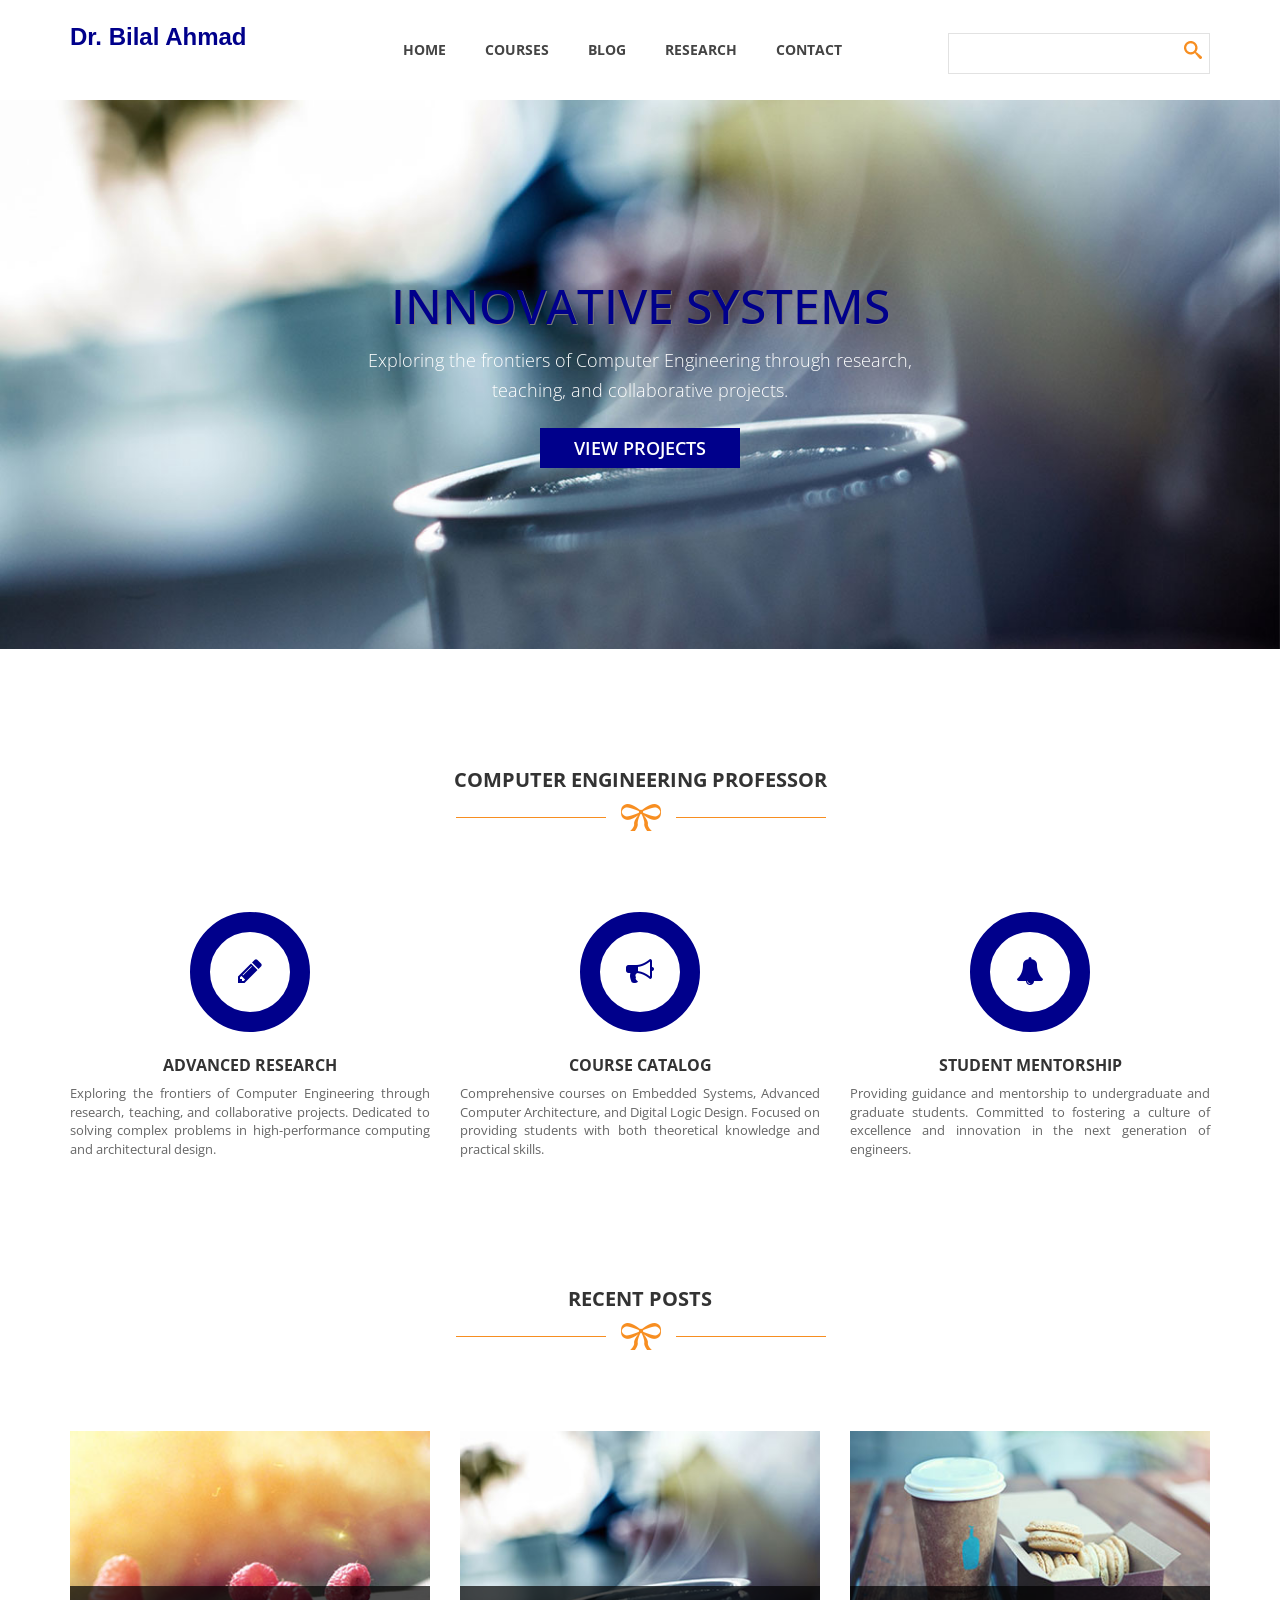
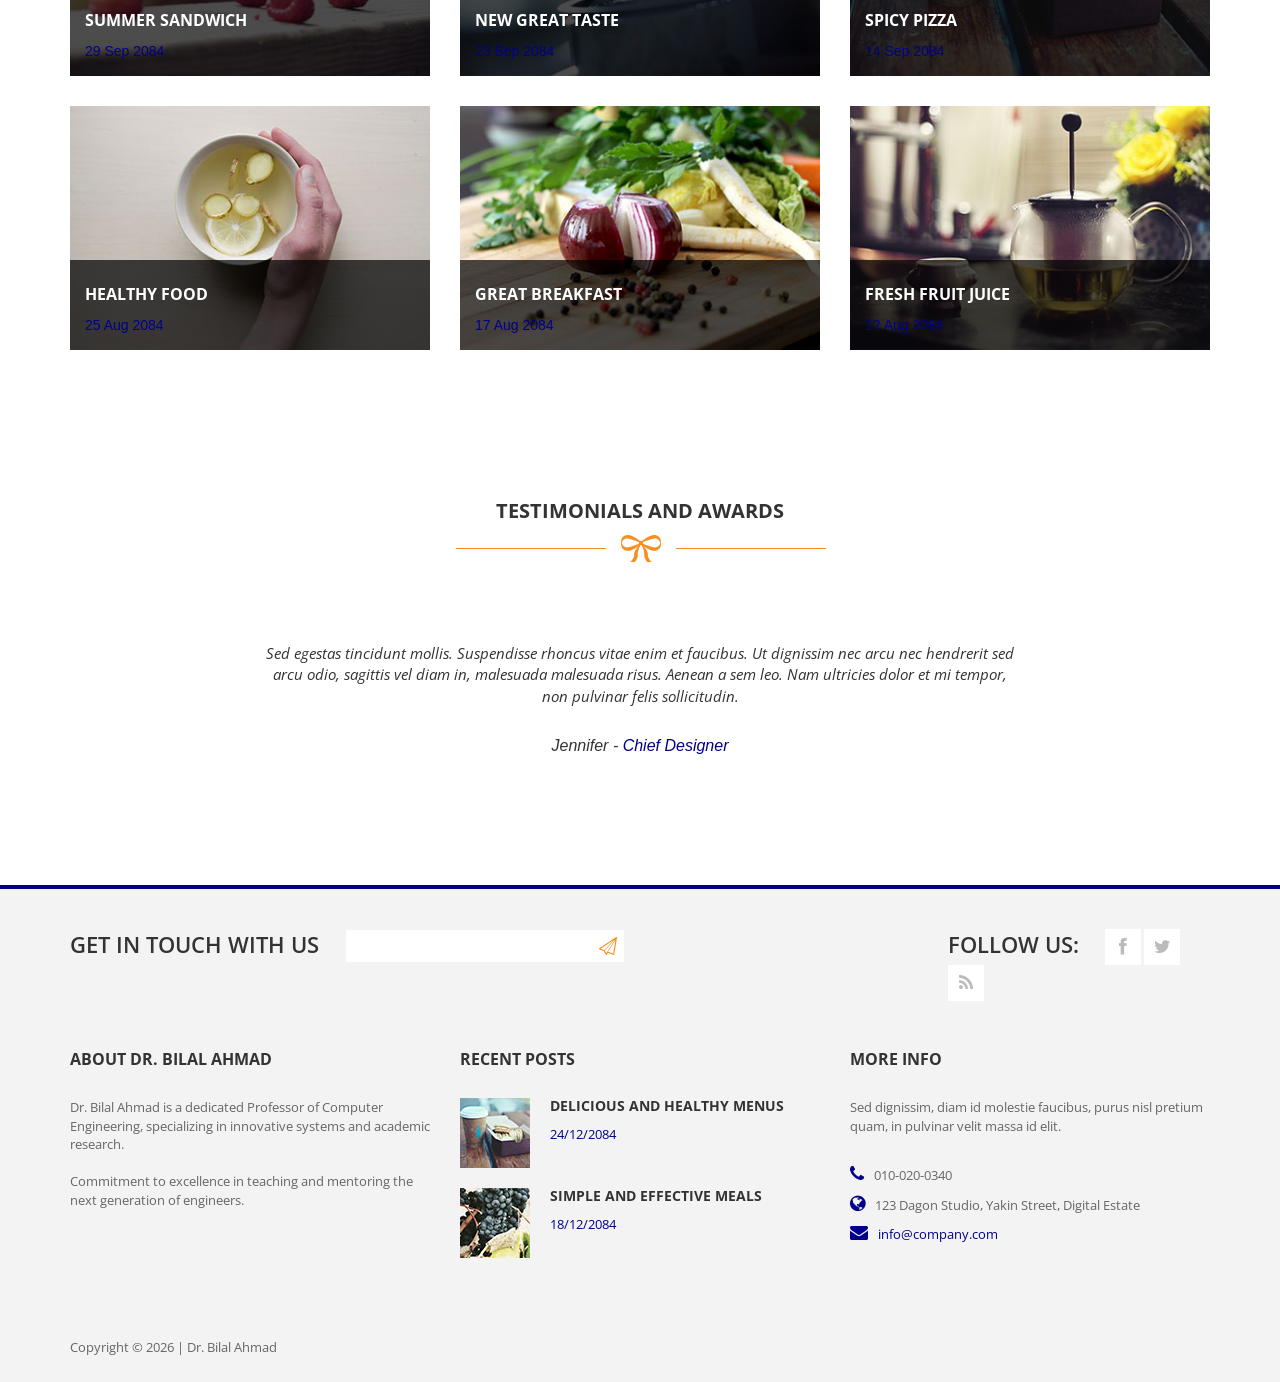
<file: index.html>
<!DOCTYPE html>
<!--[if lt IE 7]>      <html class="no-js lt-ie9 lt-ie8 lt-ie7"> <![endif]-->
<!--[if IE 7]>         <html class="no-js lt-ie9 lt-ie8"> <![endif]-->
<!--[if IE 8]>         <html class="no-js lt-ie9"> <![endif]-->
<!--[if gt IE 8]><!-->
<html class="no-js"> <!--<![endif]-->
<!-- 

Grill Template 

http://www.templatemo.com/free-website-templates/417-grill

-->

<head>
    <meta charset="utf-8">
    <title>Grill Responsive Web Template</title>
    <meta name="description" content="">
    <meta name="viewport" content="width=device-width">

    <link
        href='http://fonts.googleapis.com/css?family=Open+Sans:300italic,400italic,600italic,700italic,800italic,400,300,600,700,800'
        rel='stylesheet' type='text/css'>

    <link rel="stylesheet" href="css/bootstrap.css">
    <link rel="stylesheet" href="css/font-awesome.css">
    <link rel="stylesheet" href="css/templatemo_style.css">
    <link rel="stylesheet" href="css/templatemo_misc.css">
    <link rel="stylesheet" href="css/flexslider.css">
    <link rel="stylesheet" href="css/testimonails-slider.css">

    <script src="js/vendor/modernizr-2.6.1-respond-1.1.0.min.js"></script>
</head>

<body>
    <!--[if lt IE 7]>
            <p class="chromeframe">You are using an outdated browser. <a href="http://browsehappy.com/">Upgrade your browser today</a> or <a href="http://www.google.com/chromeframe/?redirect=true">install Google Chrome Frame</a> to better experience this site.</p>
        <![endif]-->

    <header>

        <div id="main-header">
            <div class="container">
                <div class="row">
                    <div class="col-md-3">
                        <div class="logo">
                            <a href="#"
                                style="font-size: 24px; font-weight: bold; color: #00008b; text-decoration: none; vertical-align: middle;">Dr.
                                Bilal Ahmad</a>
                        </div>
                    </div>
                    <div class="col-md-6">
                        <div class="main-menu">
                            <ul>
                                <li><a href="index.html">Home</a></li>
                                <li><a href="courses.html">Courses</a></li>
                                <li><a href="blog.html">Blog</a></li>
                                <li><a href="research.html">Research</a></li>
                                <li><a href="contact-us.html">Contact</a></li>
                            </ul>
                        </div>
                    </div>
                    <div class="col-md-3">
                        <div class="search-box">
                            <form name="search_form" method="get" class="search_form">
                                <input id="search" type="text" />
                                <input type="submit" id="search-button" />
                            </form>
                        </div>
                    </div>
                </div>
            </div>
        </div>
    </header>


    <div id="slider">
        <div class="flexslider">
            <ul class="slides">
                <li>
                    <div class="slider-caption">
                        <h1>Innovative Systems</h1>
                        <p>Exploring the frontiers of Computer Engineering through research,
                            <br><br>teaching, and collaborative projects.
                        </p>
                        <a href="projects.html">View Projects</a>
                    </div>
                    <img src="images/slide1.jpg" alt="" />
                </li>
                <li>
                    <div class="slider-caption">
                        <h1>Academic Research</h1>
                        <p>Pioneering new architectures and algorithms for the next generation
                            <br><br>of computing systems and intelligent devices.
                        </p>
                        <a href="projects.html">Learn More</a>
                    </div>
                    <img src="images/slide2.jpg" alt="" />
                </li>
                <li>
                    <div class="slider-caption">
                        <h1>Future Engineers</h1>
                        <p>Dedicated to mentoring students and fostering a culture of
                            <br><br>excellence in the field of Computer Engineering.
                        </p>
                        <a href="about-us.html">My Bio</a>
                    </div>
                    <img src="images/slide3.jpg" alt="" />
                </li>
            </ul>
        </div>
    </div>


    <div id="services">
        <div class="container">
            <div class="row">
                <div class="col-md-12">
                    <div class="heading-section">
                        <h2>Computer Engineering Professor</h2>
                        <img src="images/under-heading.png" alt="">
                    </div>
                </div>
            </div>
            <div class="row">
                <div class="col-md-4 col-sm-6">
                    <div class="service-item">
                        <div class="icon">
                            <i class="fa fa-pencil"></i>
                        </div>
                        <h4>Advanced Research</h4>
                        <p style="text-align: justify; text-justify: inter-word;">Exploring the frontiers of Computer Engineering through research, teaching, and collaborative projects. Dedicated to solving complex problems in high-performance computing and architectural design.</p>
                    </div>
                </div>
                <div class="col-md-4 col-sm-6">
                    <div class="service-item">
                        <div class="icon">
                            <i class="fa fa-bullhorn"></i>
                        </div>
                        <h4>Course Catalog</h4>
                        <p style="text-align: justify; text-justify: inter-word;">Comprehensive courses on Embedded Systems, Advanced Computer Architecture, and Digital Logic Design. Focused on providing students with both theoretical knowledge and practical skills.</p>
                    </div>
                </div>
                <div class="col-md-4 col-sm-6">
                    <div class="service-item">
                        <div class="icon">
                            <i class="fa fa-bell"></i>
                        </div>
                        <h4>Student Mentorship</h4>
                        <p style="text-align: justify; text-justify: inter-word;">Providing guidance and mentorship to undergraduate and graduate students. Committed to fostering a culture of excellence and innovation in the next generation of engineers.</p>
                    </div>
                </div>
            </div>
        </div>
    </div>





    <div id="latest-blog">
        <div class="container">
            <div class="row">
                <div class="col-md-12">
                    <div class="heading-section">
                        <h2>Recent Posts</h2>
                        <img src="images/under-heading.png" alt="">
                    </div>
                </div>
            </div>
            <div class="row">
                <div class="col-md-4 col-sm-6">
                    <div class="blog-post">
                        <div class="blog-thumb">
                            <img src="images/blogpost1.jpg" alt="" />
                        </div>
                        <div class="blog-content">
                            <div class="content-show">
                                <h4><a href="single-post.html">Summer Sandwich</a></h4>
                                <span>29 Sep 2084</span>
                            </div>
                            <div class="content-hide">
                                <p>Sed egestas tincidunt mollis. Suspendisse rhoncus vitae enim et faucibus. Ut
                                    dignissim nec arcu nec hendrerit. Sed arcu odio, sagittis vel diam in, malesuada
                                    malesuada risus. Aenean a sem leo. Nam ultricies dolor et mi tempor, non pulvinar
                                    felis sollicitudin.</p>
                            </div>
                        </div>
                    </div>
                </div>
                <div class="col-md-4 col-sm-6">
                    <div class="blog-post">
                        <div class="blog-thumb">
                            <img src="images/blogpost2.jpg" alt="" />
                        </div>
                        <div class="blog-content">
                            <div class="content-show">
                                <h4><a href="single-post.html">New Great Taste</a></h4>
                                <span>23 Sep 2084</span>
                            </div>
                            <div class="content-hide">
                                <p>Sed egestas tincidunt mollis. Suspendisse rhoncus vitae enim et faucibus. Ut
                                    dignissim nec arcu nec hendrerit. Sed arcu odio, sagittis vel diam in, malesuada
                                    malesuada risus. Aenean a sem leo. Nam ultricies dolor et mi tempor, non pulvinar
                                    felis sollicitudin.</p>
                            </div>
                        </div>
                    </div>
                </div>
                <div class="col-md-4 col-sm-6">
                    <div class="blog-post">
                        <div class="blog-thumb">
                            <img src="images/blogpost3.jpg" alt="" />
                        </div>
                        <div class="blog-content">
                            <div class="content-show">
                                <h4><a href="single-post.html">Spicy Pizza</a></h4>
                                <span>14 Sep 2084</span>
                            </div>
                            <div class="content-hide">
                                <p>Sed egestas tincidunt mollis. Suspendisse rhoncus vitae enim et faucibus. Ut
                                    dignissim nec arcu nec hendrerit. Sed arcu odio, sagittis vel diam in, malesuada
                                    malesuada risus. Aenean a sem leo. Nam ultricies dolor et mi tempor, non pulvinar
                                    felis sollicitudin.</p>
                            </div>
                        </div>
                    </div>
                </div>
                <div class="col-md-4 col-sm-6">
                    <div class="blog-post">
                        <div class="blog-thumb">
                            <img src="images/blogpost4.jpg" alt="" />
                        </div>
                        <div class="blog-content">
                            <div class="content-show">
                                <h4><a href="single-post.html">Healthy Food</a></h4>
                                <span>25 Aug 2084</span>
                            </div>
                            <div class="content-hide">
                                <p>Sed egestas tincidunt mollis. Suspendisse rhoncus vitae enim et faucibus. Ut
                                    dignissim nec arcu nec hendrerit. Sed arcu odio, sagittis vel diam in, malesuada
                                    malesuada risus. Aenean a sem leo. Nam ultricies dolor et mi tempor, non pulvinar
                                    felis sollicitudin.</p>
                            </div>
                        </div>
                    </div>
                </div>
                <div class="col-md-4 col-sm-6">
                    <div class="blog-post">
                        <div class="blog-thumb">
                            <img src="images/blogpost5.jpg" alt="" />
                        </div>
                        <div class="blog-content">
                            <div class="content-show">
                                <h4><a href="single-post.html">Great Breakfast</a></h4>
                                <span>17 Aug 2084</span>
                            </div>
                            <div class="content-hide">
                                <p>Sed egestas tincidunt mollis. Suspendisse rhoncus vitae enim et faucibus. Ut
                                    dignissim nec arcu nec hendrerit. Sed arcu odio, sagittis vel diam in, malesuada
                                    malesuada risus. Aenean a sem leo. Nam ultricies dolor et mi tempor, non pulvinar
                                    felis sollicitudin.</p>
                            </div>
                        </div>
                    </div>
                </div>
                <div class="col-md-4 col-sm-6">
                    <div class="blog-post">
                        <div class="blog-thumb">
                            <img src="images/blogpost6.jpg" alt="" />
                        </div>
                        <div class="blog-content">
                            <div class="content-show">
                                <h4><a href="single-post.html">Fresh Fruit Juice</a></h4>
                                <span>12 Aug 2084</span>
                            </div>
                            <div class="content-hide">
                                <p>Sed egestas tincidunt mollis. Suspendisse rhoncus vitae enim et faucibus. Ut
                                    dignissim nec arcu nec hendrerit. Sed arcu odio, sagittis vel diam in, malesuada
                                    malesuada risus. Aenean a sem leo. Nam ultricies dolor et mi tempor, non pulvinar
                                    felis sollicitudin.</p>
                            </div>
                        </div>
                    </div>
                </div>
            </div>
        </div>
    </div>


    <div id="testimonails">
        <div class="container">
            <div class="row">
                <div class="col-md-12">
                    <div class="heading-section">
                        <h2>Testimonials and Awards</h2>
                        <img src="images/under-heading.png" alt="">
                    </div>
                </div>
            </div>
            <div class="row">
                <div class="col-md-8 col-md-offset-2">
                    <div class="testimonails-slider">
                        <ul class="slides">
                            <li>
                                <div class="testimonails-content">
                                    <p>Sed egestas tincidunt mollis. Suspendisse rhoncus vitae enim et faucibus. Ut
                                        dignissim nec arcu nec hendrerit sed arcu odio, sagittis vel diam in, malesuada
                                        malesuada risus. Aenean a sem leo. Nam ultricies dolor et mi tempor, non
                                        pulvinar felis sollicitudin.</p>
                                    <h6>Jennifer - <a href="#">Chief Designer</a></h6>
                                </div>
                            </li>
                            <li>
                                <div class="testimonails-content">
                                    <p>Sed egestas tincidunt mollis. Suspendisse rhoncus vitae enim et faucibus. Ut
                                        dignissim nec arcu nec hendrerit sed arcu odio, sagittis vel diam in, malesuada
                                        malesuada risus. Aenean a sem leo. Nam ultricies dolor et mi tempor, non
                                        pulvinar felis sollicitudin.</p>
                                    <h6>Laureen - <a href="#">Marketing Executive</a></h6>
                                </div>
                            </li>
                            <li>
                                <div class="testimonails-content">
                                    <p>Sed egestas tincidunt mollis. Suspendisse rhoncus vitae enim et faucibus. Ut
                                        dignissim nec arcu nec hendrerit sed arcu odio, sagittis vel diam in, malesuada
                                        malesuada risus. Aenean a sem leo. Nam ultricies dolor et mi tempor, non
                                        pulvinar felis sollicitudin.</p>
                                    <h6>Tanya - <a href="#">Creative Director</a></h6>
                                </div>
                            </li>
                        </ul>
                    </div>
                </div>
            </div>
        </div>
    </div>

    <footer>
        <div class="container">
            <div class="top-footer">
                <div class="row">
                    <div class="col-md-9">
                        <div class="subscribe-form">
                            <span>Get in touch with us</span>
                            <form method="get" class="subscribeForm">
                                <input id="subscribe" type="text" />
                                <input type="submit" id="submitButton" />
                            </form>
                        </div>
                    </div>
                    <div class="col-md-3">
                        <div class="social-bottom">
                            <span>Follow us:</span>
                            <ul>
                                <li><a href="#" class="fa fa-facebook"></a></li>
                                <li><a href="#" class="fa fa-twitter"></a></li>
                                <li><a href="#" class="fa fa-rss"></a></li>
                            </ul>
                        </div>
                    </div>
                </div>
            </div>
            <div class="main-footer">
                <div class="row">
                    <div class="col-md-4">
                        <div class="about">
                            <h4 class="footer-title">About Dr. Bilal Ahmad</h4>
                            <p>Dr. Bilal Ahmad is a dedicated Professor of Computer Engineering, specializing in
                                innovative systems and academic research.
                                <br><br>Commitment to excellence in teaching and mentoring the next generation of
                                engineers.
                            </p>
                        </div>
                    </div>

                    <div class="col-md-4">
                        <div class="recent-posts">
                            <h4 class="footer-title">Recent posts</h4>
                            <div class="recent-post">
                                <div class="recent-post-thumb">
                                    <img src="images/recent-post1.jpg" alt="">
                                </div>
                                <div class="recent-post-info">
                                    <h6><a href="#">Delicious and Healthy Menus</a></h6>
                                    <span>24/12/2084</span>
                                </div>
                            </div>
                            <div class="recent-post">
                                <div class="recent-post-thumb">
                                    <img src="images/recent-post2.jpg" alt="">
                                </div>
                                <div class="recent-post-info">
                                    <h6><a href="#">Simple and effective meals</a></h6>
                                    <span>18/12/2084</span>
                                </div>
                            </div>
                        </div>
                    </div>
                    <div class="col-md-4">
                        <div class="more-info">
                            <h4 class="footer-title">More info</h4>
                            <p>Sed dignissim, diam id molestie faucibus, purus nisl pretium quam, in pulvinar velit
                                massa id elit.</p>
                            <ul>
                                <li><i class="fa fa-phone"></i>010-020-0340</li>
                                <li><i class="fa fa-globe"></i>123 Dagon Studio, Yakin Street, Digital Estate</li>
                                <li><i class="fa fa-envelope"></i><a href="#">info@company.com</a></li>
                            </ul>
                        </div>
                    </div>
                </div>
            </div>
            <div class="bottom-footer">
                <p>
                    <span>Copyright © 2026 | Dr. Bilal Ahmad</span>
                </p>
            </div>

        </div>
    </footer>


    <script src="js/vendor/jquery-1.11.0.min.js"></script>
    <script src="js/vendor/jquery.gmap3.min.js"></script>
    <script src="js/plugins.js"></script>
    <script src="js/main.js"></script>

</body>

</html>
</file>
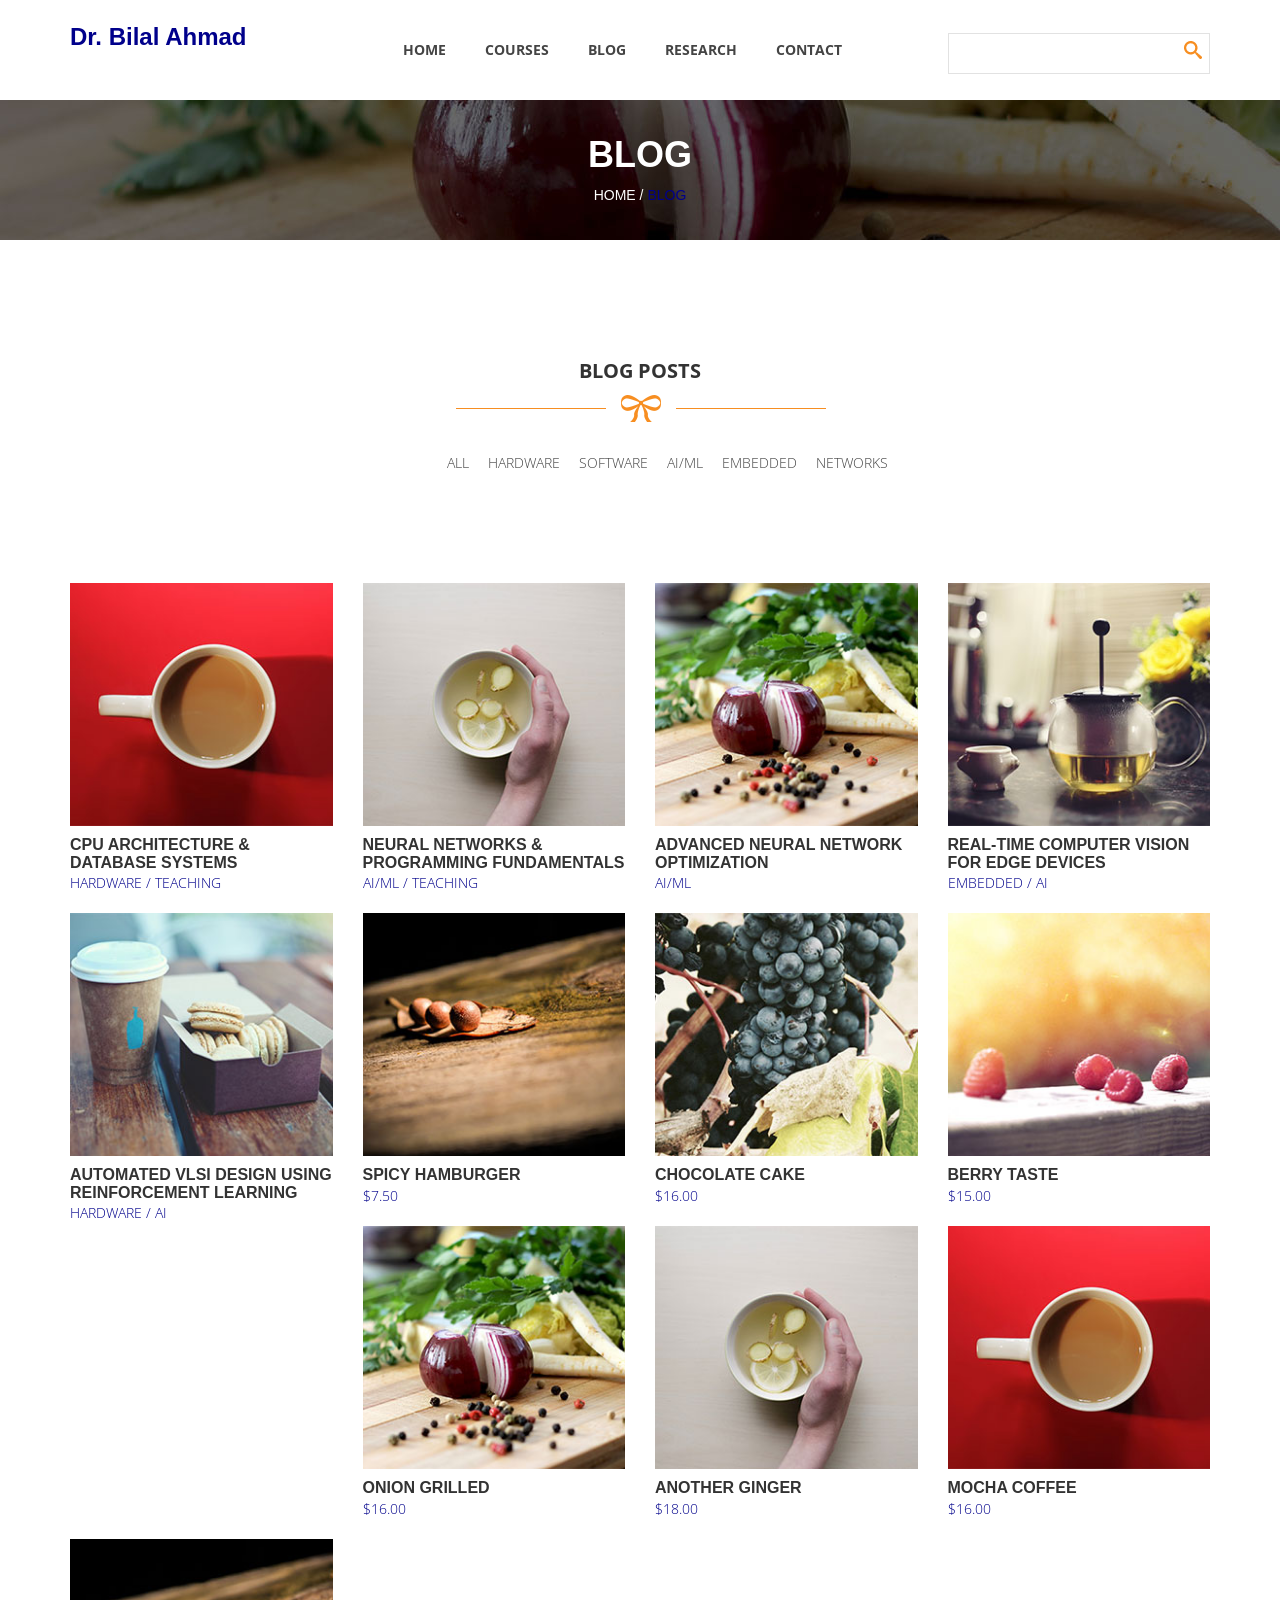
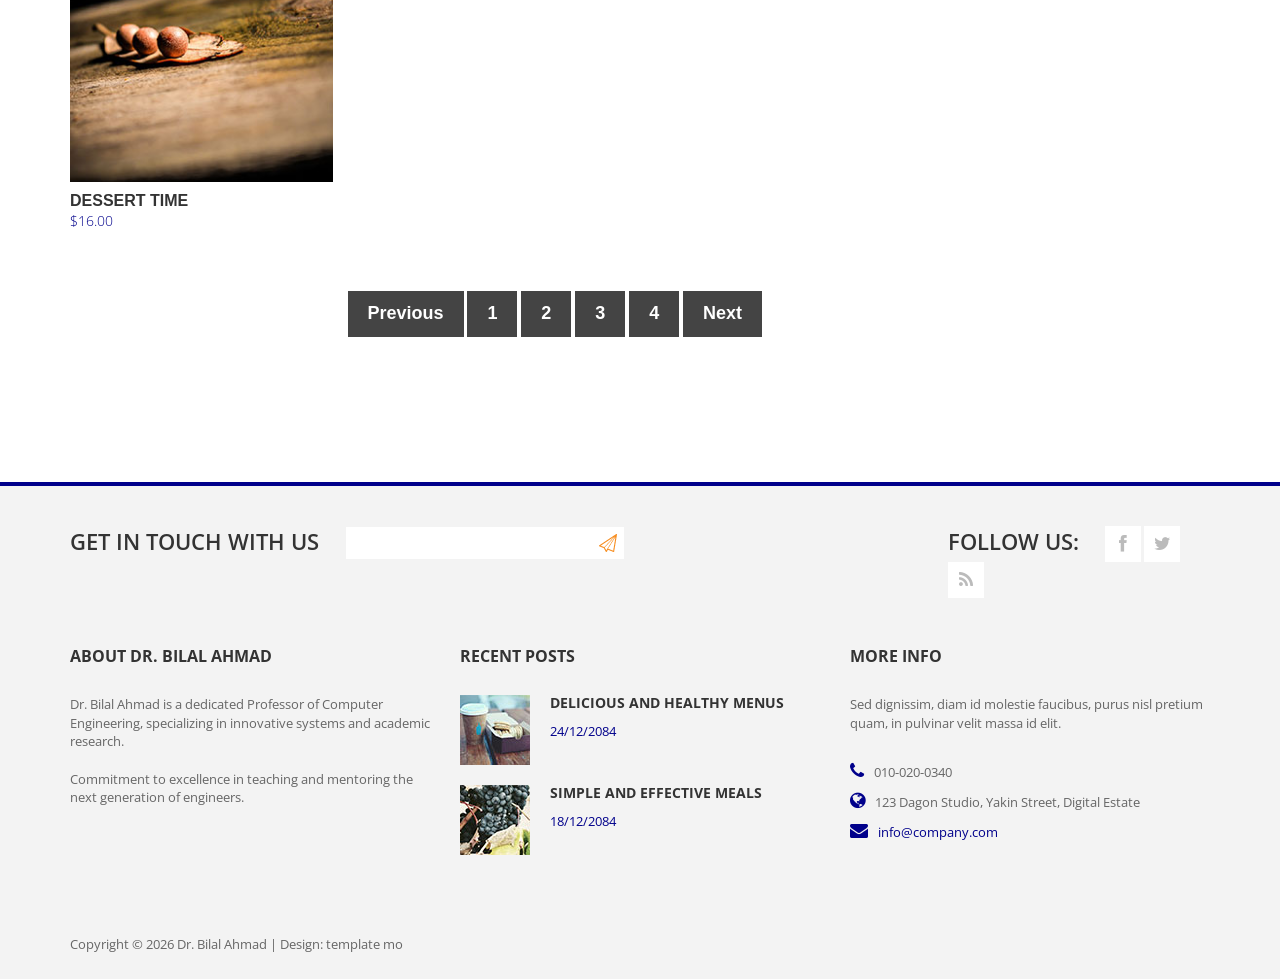
<file: blog.html>
<!DOCTYPE html>
<!--[if lt IE 7]>      <html class="no-js lt-ie9 lt-ie8 lt-ie7"> <![endif]-->
<!--[if IE 7]>         <html class="no-js lt-ie9 lt-ie8"> <![endif]-->
<!--[if IE 8]>         <html class="no-js lt-ie9"> <![endif]-->
<!--[if gt IE 8]><!--> <html class="no-js"> <!--<![endif]-->
<!-- 

Grill Template 

http://www.templatemo.com/free-website-templates/417-grill

-->
    <head>
        <meta charset="utf-8">
        <title>Blog - Dr. Bilal Ahmad</title>
        <meta name="description" content="">
        <meta name="viewport" content="width=device-width">
        
        <link href='http://fonts.googleapis.com/css?family=Open+Sans:300italic,400italic,600italic,700italic,800italic,400,300,600,700,800' rel='stylesheet' type='text/css'>

        <link rel="stylesheet" href="css/bootstrap.css">
        <link rel="stylesheet" href="css/font-awesome.css">
        <link rel="stylesheet" href="css/templatemo_style.css">
        <link rel="stylesheet" href="css/templatemo_misc.css">
        <link rel="stylesheet" href="css/flexslider.css">
        <link rel="stylesheet" href="css/testimonails-slider.css">

        <script src="js/vendor/modernizr-2.6.1-respond-1.1.0.min.js"></script>
    </head>
    <body>
        <!--[if lt IE 7]>
            <p class="chromeframe">You are using an outdated browser. <a href="http://browsehappy.com/">Upgrade your browser today</a> or <a href="http://www.google.com/chromeframe/?redirect=true">install Google Chrome Frame</a> to better experience this site.</p>
        <![endif]-->

            <header>

                <div id="main-header">
                    <div class="container">
                        <div class="row">
                            <div class="col-md-3">
                                <div class="logo">
                                    <a href="#" style="font-size: 24px; font-weight: bold; color: #00008b; text-decoration: none; vertical-align: middle;">Dr. Bilal Ahmad</a>
                                </div>
                            </div>
                            <div class="col-md-6">
                                <div class="main-menu">
                                    <ul>
                                        <li><a href="index.html">Home</a></li>
                                        <li><a href="courses.html">Courses</a></li>
                                        <li><a href="blog.html">Blog</a></li>
                                        <li><a href="research.html">Research</a></li>
                                        <li><a href="contact-us.html">Contact</a></li>
                                    </ul>
                                </div>
                            </div>
                            <div class="col-md-3">
                                <div class="search-box">  
                                    <form name="search_form" method="get" class="search_form">
                                        <input id="search" type="text" />
                                        <input type="submit" id="search-button" />
                                    </form>
                                </div>
                            </div>
                        </div>
                    </div>
                </div>
            </header>


            <div id="heading">
                <div class="container">
                    <div class="row">
                        <div class="col-md-12">
                            <div class="heading-content">
                                <h2>Blog</h2>
                                <span>Home / <a href="blog.html">Blog</a></span>
                            </div>
                        </div>
                    </div>
                </div>
            </div>





            <div id="products-post">
                <div class="container">
                    <div class="row">
                        <div class="col-md-12">
                            <div id="product-heading">
                                <h2 id="blog-posts">Blog Posts</h2>
                                <img src="images/under-heading.png" alt="" >
                            </div>
                        </div>
                    </div>
                    <div class="row">
                        <div class="filters col-md-12 col-xs-12">
                            <ul id="filters" class="clearfix">
                                <li><span class="filter" data-filter="all">All</span></li>
                                <li><span class="filter" data-filter=".hardware">Hardware</span></li>
                                <li><span class="filter" data-filter=".software">Software</span></li>
                                <li><span class="filter" data-filter=".ai">AI/ML</span></li>
                                <li><span class="filter" data-filter=".embedded">Embedded</span></li>
                                <li><span class="filter" data-filter=".networks">Networks</span></li>
                            </ul>
                        </div>
                    </div>
                    <div class="row" id="Container">
                        <div class="col-md-3 col-sm-6 mix portfolio-item Pizza">       
                            <div class="portfolio-wrapper">                
                                <div class="portfolio-thumb">
                                    <img src="images/product1.jpg" alt="" />
                                    <div class="hover">
                                        <div class="hover-iner">
                                            <a class="fancybox" href="images/product1_big.jpg"><img src="images/open-icon.png" alt="" /></a>
                                            <span>Pizza</span>
                                        </div>
                                    </div>
                                </div>  
                                <div class="label-text" id="database-systems">
                                    <h3><a href="#">CPU Architecture & Database Systems</a></h3>
                                    <span class="text-category">Hardware / Teaching</span>
                                </div>
                            </div>          
                        </div>
                        <div class="col-md-3 col-sm-6 mix portfolio-item ginger">       
                            <div class="portfolio-wrapper">                
                                <div class="portfolio-thumb">
                                    <img src="images/product2.jpg" alt="" />
                                    <div class="hover">
                                        <div class="hover-iner">
                                            <a class="fancybox" href="images/product2_big.jpg"><img src="images/open-icon.png" alt="" /></a>
                                            <span>Ginger</span>
                                        </div>
                                    </div>
                                </div>  
                                <div class="label-text" id="programming-fundamentals">
                                    <h3><a href="#">Neural Networks & Programming Fundamentals</a></h3>
                                    <span class="text-category">AI/ML / Teaching</span>
                                </div>
                            </div>          
                        </div>
                        <div class="col-md-3 col-sm-6 mix portfolio-item pizza">       
                            <div class="portfolio-wrapper">                
                                <div class="portfolio-thumb">
                                    <img src="images/product3.jpg" alt="" />
                                    <div class="hover">
                                        <div class="hover-iner">
                                            <a class="fancybox" href="images/product3_big.jpg"><img src="images/open-icon.png" alt="" /></a>
                                            <span>Pizza</span>
                                        </div>
                                    </div>
                                </div>  
                                <div class="label-text" id="nn-optimization">
                                    <h3><a href="#">Advanced Neural Network Optimization</a></h3>
                                    <span class="text-category">AI/ML</span>
                                </div>
                            </div>          
                        </div>
                        <div class="col-md-3 col-sm-6 mix portfolio-item pasta">       
                            <div class="portfolio-wrapper">                
                                <div class="portfolio-thumb">
                                    <img src="images/product4.jpg" alt="" />
                                    <div class="hover">
                                        <div class="hover-iner">
                                            <a class="fancybox" href="images/product4_big.jpg"><img src="images/open-icon.png" alt="" /></a>
                                            <span>Pasta</span>
                                        </div>
                                    </div>
                                </div>  
                                <div class="label-text" id="edge-vision">
                                    <h3><a href="#">Real-time Computer Vision for Edge Devices</a></h3>
                                    <span class="text-category">Embedded / AI</span>
                                </div>
                            </div>          
                        </div>
                        <div class="col-md-3 col-sm-6 mix portfolio-item drink">       
                            <div class="portfolio-wrapper">                
                                <div class="portfolio-thumb">
                                    <img src="images/product5.jpg" alt="" />
                                    <div class="hover">
                                        <div class="hover-iner">
                                            <a class="fancybox" href="images/product5_big.jpg"><img src="images/open-icon.png" alt="" /></a>
                                            <span>Drink</span>
                                        </div>
                                    </div>
                                </div>  
                                <div class="label-text" id="vlsi-rl">
                                    <h3><a href="#">Automated VLSI Design using Reinforcement Learning</a></h3>
                                    <span class="text-category">Hardware / AI</span>
                                </div>
                            </div>          
                        </div>
                        <div class="col-md-3 col-sm-6 mix portfolio-item hamburger">       
                            <div class="portfolio-wrapper">                
                                <div class="portfolio-thumb">
                                    <img src="images/product6.jpg" alt="" />
                                    <div class="hover">
                                        <div class="hover-iner">
                                            <a class="fancybox" href="images/product6_big.jpg"><img src="images/open-icon.png" alt="" /></a>
                                            <span>Hamburger</span>
                                        </div>
                                    </div>
                                </div>  
                                <div class="label-text">
                                    <h3><a href="single-post.html">Spicy Hamburger</a></h3>
                                    <span class="text-category">$7.50</span>
                                </div>
                            </div>          
                        </div>
                        <div class="col-md-3 col-sm-6 mix portfolio-item pizza">       
                            <div class="portfolio-wrapper">                
                                <div class="portfolio-thumb">
                                    <img src="images/product7.jpg" alt="" />
                                    <div class="hover">
                                        <div class="hover-iner">
                                            <a class="fancybox" href="images/product7_big.jpg"><img src="images/open-icon.png" alt="" /></a>
                                            <span>Pizza</span>
                                        </div>
                                    </div>
                                </div>  
                                <div class="label-text">
                                    <h3><a href="single-post.html">Chocolate Cake</a></h3>
                                    <span class="text-category">$16.00</span>
                                </div>
                            </div>          
                        </div>
                        <div class="col-md-3 col-sm-6 mix portfolio-item pasta">       
                            <div class="portfolio-wrapper">                
                                <div class="portfolio-thumb">
                                    <img src="images/product8.jpg" alt="" />
                                    <div class="hover">
                                        <div class="hover-iner">
                                            <a class="fancybox" href="images/product8_big.jpg"><img src="images/open-icon.png" alt="" /></a>
                                            <span>Pasta</span>
                                        </div>
                                    </div>
                                </div>  
                                <div class="label-text">
                                    <h3><a href="single-post.html">Berry Taste</a></h3>
                                    <span class="text-category">$15.00</span>
                                </div>
                            </div>          
                        </div>
                        <div class="col-md-3 col-sm-6 mix portfolio-item hamburger">       
                            <div class="portfolio-wrapper">                
                                <div class="portfolio-thumb">
                                    <img src="images/product3.jpg" alt="" />
                                    <div class="hover">
                                        <div class="hover-iner">
                                            <a class="fancybox" href="images/product3_big.jpg"><img src="images/open-icon.png" alt="" /></a>
                                            <span>Hamburger</span>
                                        </div>
                                    </div>
                                </div>  
                                <div class="label-text">
                                    <h3><a href="single-post.html">Onion Grilled</a></h3>
                                    <span class="text-category">$16.00</span>
                                </div>
                            </div>          
                        </div>
                        <div class="col-md-3 col-sm-6 mix portfolio-item drink">       
                            <div class="portfolio-wrapper">                
                                <div class="portfolio-thumb">
                                    <img src="images/product2.jpg" alt="" />
                                    <div class="hover">
                                        <div class="hover-iner">
                                            <a class="fancybox" href="images/product2_big.jpg"><img src="images/open-icon.png" alt="" /></a>
                                            <span>Drink</span>
                                        </div>
                                    </div>
                                </div>  
                                <div class="label-text">
                                    <h3><a href="single-post.html">Another Ginger</a></h3>
                                    <span class="text-category">$18.00</span>
                                </div>
                            </div>          
                        </div>
                        <div class="col-md-3 col-sm-6 mix portfolio-item ginger">       
                            <div class="portfolio-wrapper">                
                                <div class="portfolio-thumb">
                                    <img src="images/product1.jpg" alt="" />
                                    <div class="hover">
                                        <div class="hover-iner">
                                            <a class="fancybox" href="images/product1_big.jpg"><img src="images/open-icon.png" alt="" /></a>
                                            <span>Ginger</span>
                                        </div>
                                    </div>
                                </div>  
                                <div class="label-text">
                                    <h3><a href="single-post.html">Mocha Coffee</a></h3>
                                    <span class="text-category">$16.00</span>
                                </div>
                            </div>          
                        </div>
                        <div class="col-md-3 col-sm-6 mix portfolio-item pasta">       
                            <div class="portfolio-wrapper">                
                                <div class="portfolio-thumb">
                                    <img src="images/product6.jpg" alt="" />
                                    <div class="hover">
                                        <div class="hover-iner">
                                            <a class="fancybox" href="images/product6_big.jpg"><img src="images/open-icon.png" alt="" /></a>
                                            <span>Pasta</span>
                                        </div>
                                    </div>
                                </div>  
                                <div class="label-text">
                                    <h3><a href="single-post.html">Dessert Time</a></h3>
                                    <span class="text-category">$16.00</span>
                                </div>
                            </div>          
                        </div>
                    </div>
                    <div class="pagination">
                        <div class="row">   
                            <div class="col-md-12">
                                <ul>
                                	<li><a href="#">Previous</a></li>
                                    <li><a href="#">1</a></li>
                                    <li><a href="#">2</a></li>
                                    <li><a href="#">3</a></li>
                                    <li><a href="#">4</a></li>
                                    <li><a href="#">Next</a></li>
                                </ul>
                            </div>
                        </div>
                    </div>     
                </div>
            </div>



			<footer>
                <div class="container">
                    <div class="top-footer">
                        <div class="row">
                            <div class="col-md-9">
                                <div class="subscribe-form">
                                    <span>Get in touch with us</span>
                                    <form method="get" class="subscribeForm">
                                        <input id="subscribe" type="text" />
                                        <input type="submit" id="submitButton" />
                                    </form>
                                </div>
                            </div>
                            <div class="col-md-3">
                                <div class="social-bottom">
                                    <span>Follow us:</span>
                                    <ul>
                                        <li><a href="#" class="fa fa-facebook"></a></li>
                                        <li><a href="#" class="fa fa-twitter"></a></li>
                                        <li><a href="#" class="fa fa-rss"></a></li>
                                    </ul>
                                </div>
                            </div>
                        </div>
                    </div>
                    <div class="main-footer">
                        <div class="row">
                            <div class="col-md-4">
                                <div class="about">
                                    <h4 class="footer-title">About Dr. Bilal Ahmad</h4>
                                    <p>Dr. Bilal Ahmad is a dedicated Professor of Computer Engineering, specializing in innovative systems and academic research.
                                    <br><br>Commitment to excellence in teaching and mentoring the next generation of engineers.</p>
                                </div>
                            </div>

                            <div class="col-md-4">
                                <div class="recent-posts">
                                    <h4 class="footer-title">Recent posts</h4>
                                    <div class="recent-post">
                                        <div class="recent-post-thumb">
                                            <img src="images/recent-post1.jpg" alt="">
                                        </div>
                                        <div class="recent-post-info">
                                            <h6><a href="#">Delicious and Healthy Menus</a></h6>
                                            <span>24/12/2084</span>
                                        </div>
                                    </div>
                                    <div class="recent-post">
                                        <div class="recent-post-thumb">
                                            <img src="images/recent-post2.jpg" alt="">
                                        </div>
                                        <div class="recent-post-info">
                                            <h6><a href="#">Simple and effective meals</a></h6>
                                            <span>18/12/2084</span>
                                        </div>
                                    </div>
                                </div>
                            </div>
                            <div class="col-md-4">
                                <div class="more-info">
                                    <h4 class="footer-title">More info</h4>
                                    <p>Sed dignissim, diam id molestie faucibus, purus nisl pretium quam, in pulvinar velit massa id elit.</p>
                                    <ul>
                                        <li><i class="fa fa-phone"></i>010-020-0340</li>
                                        <li><i class="fa fa-globe"></i>123 Dagon Studio, Yakin Street, Digital Estate</li>
                                        <li><i class="fa fa-envelope"></i><a href="#">info@company.com</a></li>
                                    </ul>
                                </div>
                            </div>
                        </div>
                    </div>
                    <div class="bottom-footer">
                        <p>Copyright © 2026 Dr. Bilal Ahmad | Design: template mo</p>
                    </div>
                    
                </div>
            </footer>

    
        <script src="js/vendor/jquery-1.11.0.min.js"></script>
        <script src="js/vendor/jquery.gmap3.min.js"></script>
        <script src="js/plugins.js"></script>
        <script src="js/main.js"></script>

    </body>
</html>
</file>
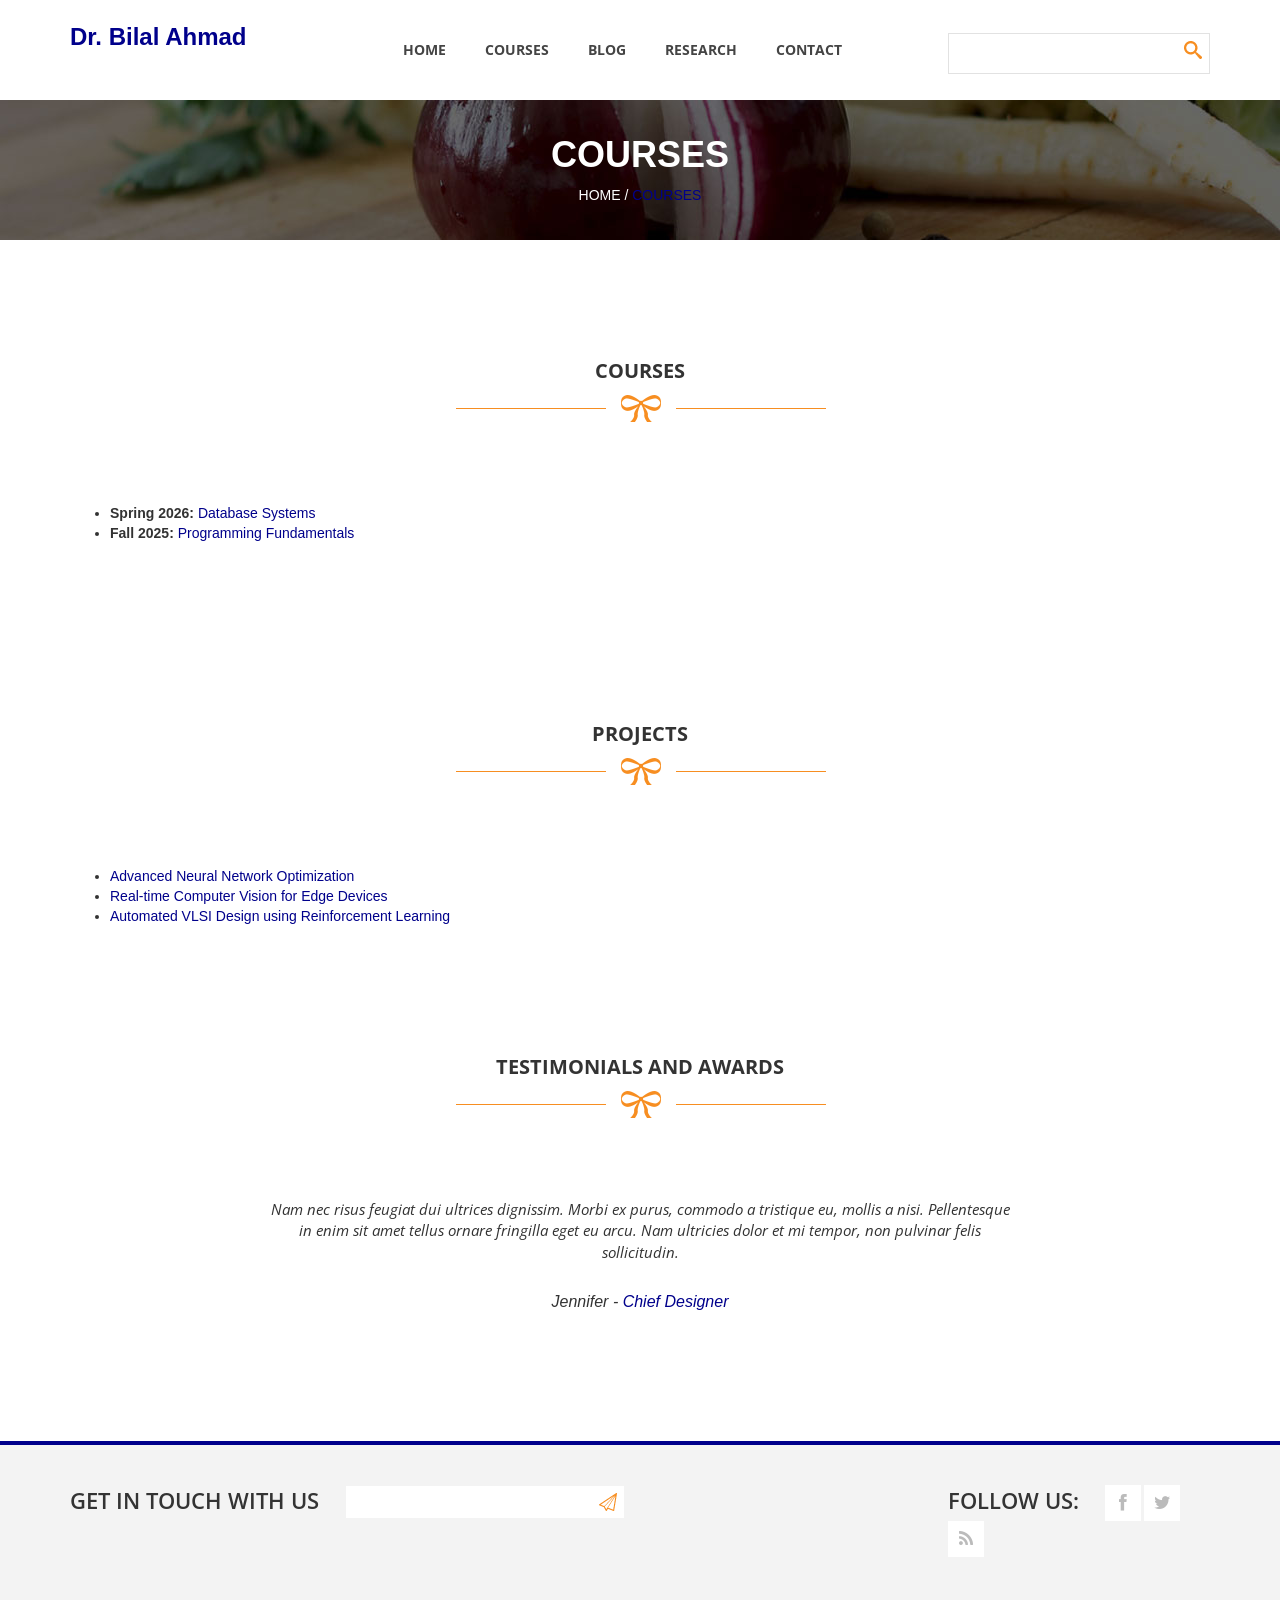
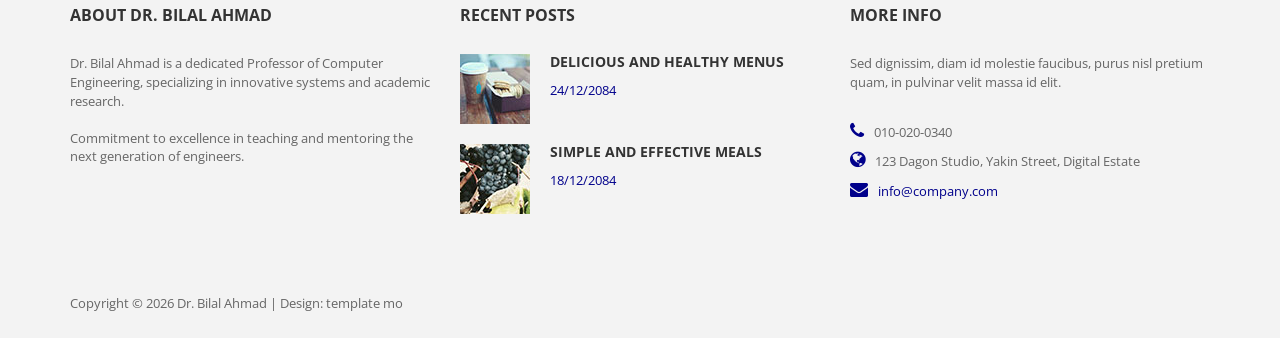
<file: courses.html>
<!DOCTYPE html>
<!--[if lt IE 7]>      <html class="no-js lt-ie9 lt-ie8 lt-ie7"> <![endif]-->
<!--[if IE 7]>         <html class="no-js lt-ie9 lt-ie8"> <![endif]-->
<!--[if IE 8]>         <html class="no-js lt-ie9"> <![endif]-->
<!--[if gt IE 8]><!--> <html class="no-js"> <!--<![endif]-->
<!-- 

Grill Template 

http://www.templatemo.com/free-website-templates/417-grill

-->
    <head>
        <meta charset="utf-8">
        <title>Courses - Dr. Bilal Ahmad</title>
        <meta name="description" content="">
        <meta name="viewport" content="width=device-width">
        
        <link href='http://fonts.googleapis.com/css?family=Open+Sans:300italic,400italic,600italic,700italic,800italic,400,300,600,700,800' rel='stylesheet' type='text/css'>

        <link rel="stylesheet" href="css/bootstrap.css">
        <link rel="stylesheet" href="css/font-awesome.css">
        <link rel="stylesheet" href="css/templatemo_style.css">
        <link rel="stylesheet" href="css/templatemo_misc.css">
        <link rel="stylesheet" href="css/flexslider.css">
        <link rel="stylesheet" href="css/testimonails-slider.css">

        <script src="js/vendor/modernizr-2.6.1-respond-1.1.0.min.js"></script>
    </head>
    <body>
        <!--[if lt IE 7]>
            <p class="chromeframe">You are using an outdated browser. <a href="http://browsehappy.com/">Upgrade your browser today</a> or <a href="http://www.google.com/chromeframe/?redirect=true">install Google Chrome Frame</a> to better experience this site.</p>
        <![endif]-->

            <header>

                <div id="main-header">
                    <div class="container">
                        <div class="row">
                            <div class="col-md-3">
                                <div class="logo">
                                    <a href="#" style="font-size: 24px; font-weight: bold; color: #00008b; text-decoration: none; vertical-align: middle;">Dr. Bilal Ahmad</a>
                                </div>
                            </div>
                            <div class="col-md-6">
                                <div class="main-menu">
                                    <ul>
                                        <li><a href="index.html">Home</a></li>
                                        <li><a href="courses.html">Courses</a></li>
                                        <li><a href="blog.html">Blog</a></li>
                                        <li><a href="research.html">Research</a></li>
                                        <li><a href="contact-us.html">Contact</a></li>
                                    </ul>
                                </div>
                            </div>
                            <div class="col-md-3">
                                <div class="search-box">  
                                    <form name="search_form" method="get" class="search_form">
                                        <input id="search" type="text" />
                                        <input type="submit" id="search-button" />
                                    </form>
                                </div>
                            </div>
                        </div>
                    </div>
                </div>
            </header>


            <div id="heading">
                <div class="container">
                    <div class="row">
                        <div class="col-md-12">
                            <div class="heading-content">
                                <h2>Courses</h2>
                                <span>Home / <a href="courses.html">Courses</a></span>
                            </div>
                        </div>
                    </div>
                </div>
            </div>


            <div id="academic-content">
                <div class="container">
                    <div class="row">
                        <div class="col-md-12">
                            <div class="heading-section">
                                <h2>Courses</h2>
                                <img src="images/under-heading.png" alt="" >
                            </div>
                        </div>
                    </div>
                    
                    <div class="row">
                        <div class="col-md-12">
                            <ul class="course-list">
                                <li><strong>Spring 2026:</strong> <a href="blog.html#database-systems">Database Systems</a></li>
                                <li><strong>Fall 2025:</strong> <a href="blog.html#programming-fundamentals">Programming Fundamentals</a></li>
                            </ul>
                        </div>
                    </div>

                    <div class="space50"></div>

                    <div class="row">
                        <div class="col-md-12">
                            <div class="heading-section">
                                <h2>Projects</h2>
                                <img src="images/under-heading.png" alt="" >
                            </div>
                        </div>
                    </div>

                    <div class="row">
                        <div class="col-md-12">
                            <ul class="project-list">
                                <li><a href="blog.html#nn-optimization">Advanced Neural Network Optimization</a></li>
                                <li><a href="blog.html#edge-vision">Real-time Computer Vision for Edge Devices</a></li>
                                <li><a href="blog.html#vlsi-rl">Automated VLSI Design using Reinforcement Learning</a></li>
                            </ul>
                        </div>
                    </div>
                </div>
            </div>









            <div id="testimonails">
                <div class="container">
                    <div class="row">
                        <div class="col-md-12">
                            <div class="heading-section">
                                <h2>Testimonials and Awards</h2>
                                <img src="images/under-heading.png" alt="" >
                            </div>
                        </div>
                    </div>
                    <div class="row">
                        <div class="col-md-8 col-md-offset-2">
                            <div class="testimonails-slider">
                              <ul class="slides">
                                <li>
                                    <div class="testimonails-content">
                                        <p>Nam nec risus feugiat dui ultrices dignissim. Morbi ex purus, commodo a tristique eu, mollis a nisi. Pellentesque in enim sit amet tellus ornare fringilla eget eu arcu. Nam ultricies dolor et mi tempor, non pulvinar felis sollicitudin.</p>
                                        <h6>Jennifer - <a href="#">Chief Designer</a></h6>
                                    </div>
                                </li>
                                <li>
                                    <div class="testimonails-content">
                                        <p>Fusce fermentum libero fringilla odio pharetra malesuada. Suspendisse potenti. Vestibulum ante ipsum primis in faucibus orci luctus et ultrices posuere cubilia Curae; Nullam ultrices lectus quis consequat fringilla. Mauris non ex et purus sollicitudin.</p>
                                        <h6>Laureen - <a href="#">Marketing Executive</a></h6>
                                    </div> 
                                </li>
                                <li>
                                    <div class="testimonails-content">
                                        <p>Sed egestas tincidunt mollis. Suspendisse rhoncus vitae enim et faucibus. Ut dignissim nec arcu nec hendrerit sed arcu odio, sagittis vel diam in, malesuada malesuada risus. Aenean a sem leo. Nam ultricies dolor et mi tempor, non pulvinar felis sollicitudin.</p>
                                        <h6>Tanya - <a href="#">Creative Director</a></h6>
                                    </div>
                                </li>
                              </ul>
                            </div>
                        </div>
                    </div>
                </div>
            </div>



            <footer>
                <div class="container">
                    <div class="top-footer">
                        <div class="row">
                            <div class="col-md-9">
                                <div class="subscribe-form">
                                    <span>Get in touch with us</span>
                                    <form method="get" class="subscribeForm">
                                        <input id="subscribe" type="text" />
                                        <input type="submit" id="submitButton" />
                                    </form>
                                </div>
                            </div>
                            <div class="col-md-3">
                                <div class="social-bottom">
                                    <span>Follow us:</span>
                                    <ul>
                                        <li><a href="#" class="fa fa-facebook"></a></li>
                                        <li><a href="#" class="fa fa-twitter"></a></li>
                                        <li><a href="#" class="fa fa-rss"></a></li>
                                    </ul>
                                </div>
                            </div>
                        </div>
                    </div>
                    <div class="main-footer">
                        <div class="row">
                            <div class="col-md-4">
                                <div class="about">
                                    <h4 class="footer-title">About Dr. Bilal Ahmad</h4>
                                    <p>Dr. Bilal Ahmad is a dedicated Professor of Computer Engineering, specializing in innovative systems and academic research.
                                    <br><br>Commitment to excellence in teaching and mentoring the next generation of engineers.</p>
                                </div>
                            </div>

                            <div class="col-md-4">
                                <div class="recent-posts">
                                    <h4 class="footer-title">Recent posts</h4>
                                    <div class="recent-post">
                                        <div class="recent-post-thumb">
                                            <img src="images/recent-post1.jpg" alt="">
                                        </div>
                                        <div class="recent-post-info">
                                            <h6><a href="#">Delicious and Healthy Menus</a></h6>
                                            <span>24/12/2084</span>
                                        </div>
                                    </div>
                                    <div class="recent-post">
                                        <div class="recent-post-thumb">
                                            <img src="images/recent-post2.jpg" alt="">
                                        </div>
                                        <div class="recent-post-info">
                                            <h6><a href="#">Simple and effective meals</a></h6>
                                            <span>18/12/2084</span>
                                        </div>
                                    </div>
                                </div>
                            </div>
                            <div class="col-md-4">
                                <div class="more-info">
                                    <h4 class="footer-title">More info</h4>
                                    <p>Sed dignissim, diam id molestie faucibus, purus nisl pretium quam, in pulvinar velit massa id elit.</p>
                                    <ul>
                                        <li><i class="fa fa-phone"></i>010-020-0340</li>
                                        <li><i class="fa fa-globe"></i>123 Dagon Studio, Yakin Street, Digital Estate</li>
                                        <li><i class="fa fa-envelope"></i><a href="#">info@company.com</a></li>
                                    </ul>
                                </div>
                            </div>
                        </div>
                    </div>
                    <div class="bottom-footer">
                        <p>Copyright © 2026 Dr. Bilal Ahmad | Design: template mo</p>
                    </div>
                    
                </div>
            </footer>

        <script src="js/vendor/jquery-1.11.0.min.js"></script>
        <script src="js/vendor/jquery.gmap3.min.js"></script>
        <script src="js/plugins.js"></script>
        <script src="js/main.js"></script>

    </body>
</html>
</file>
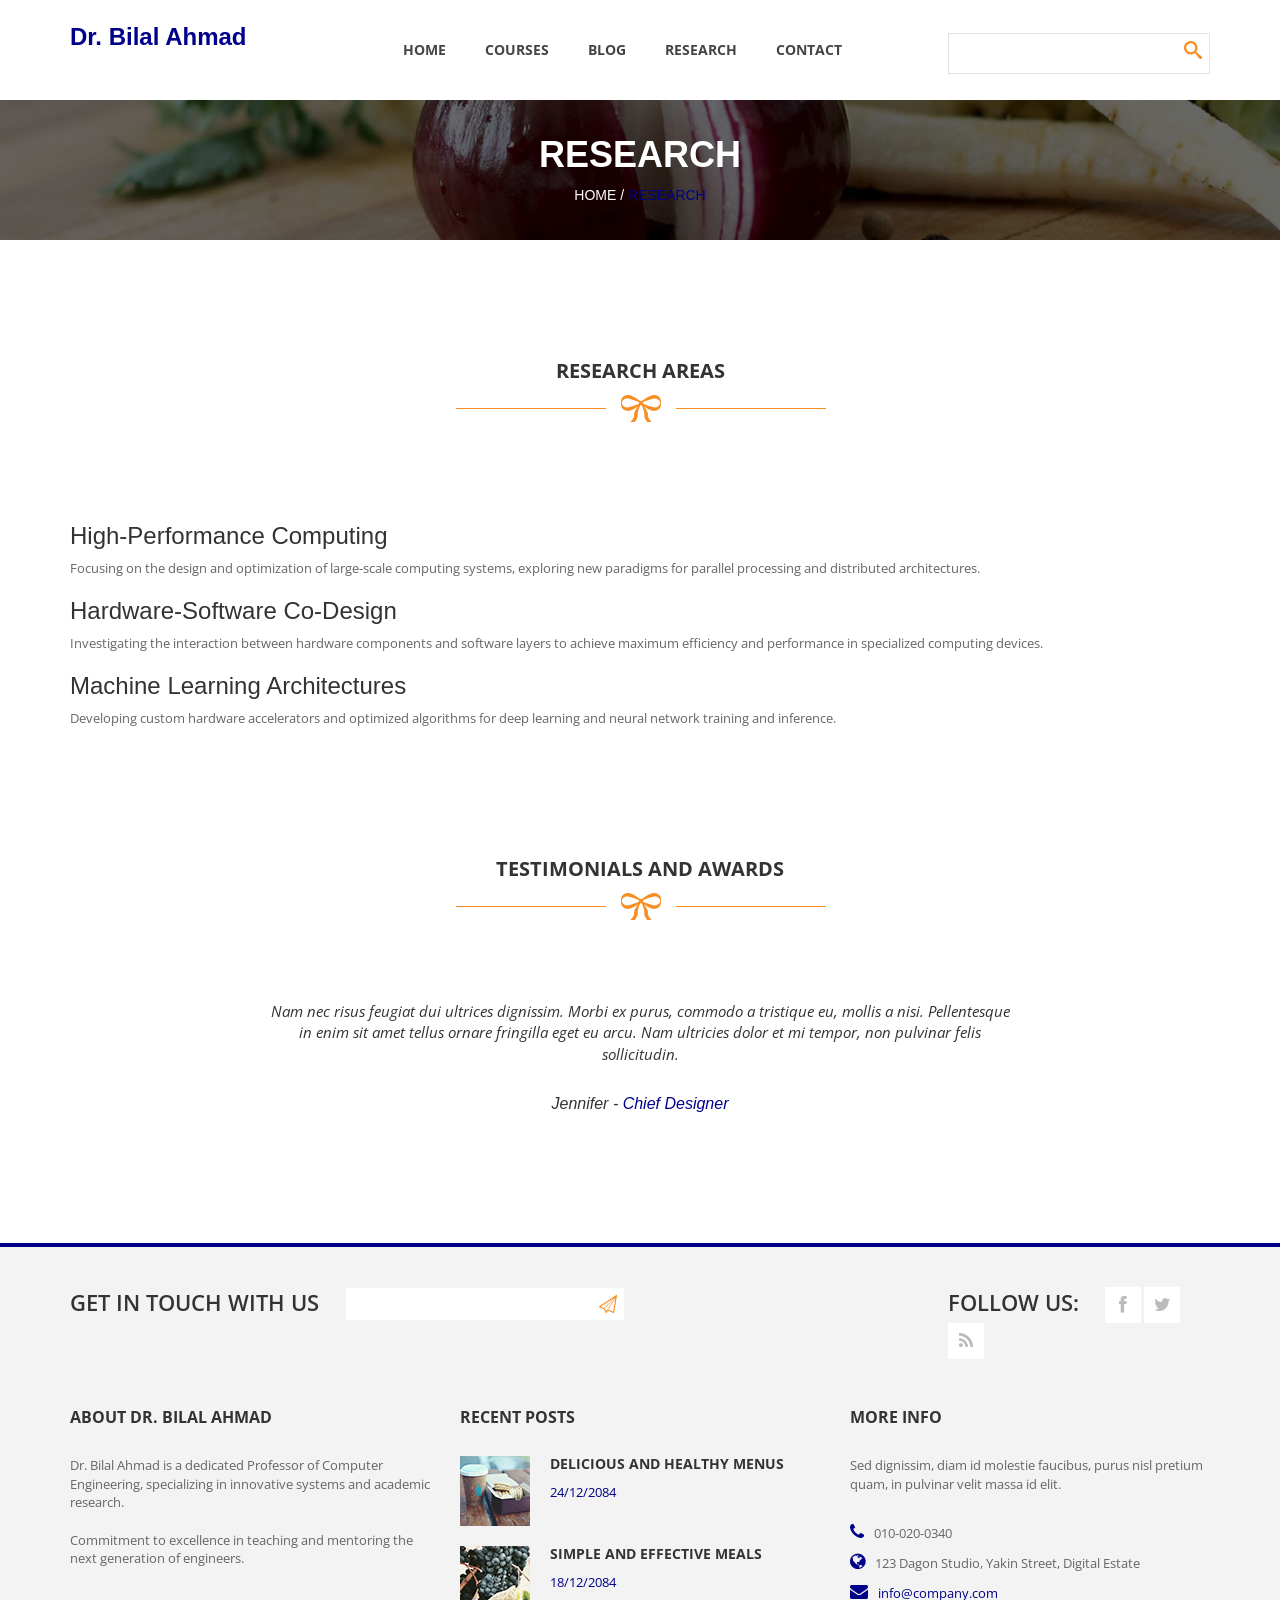
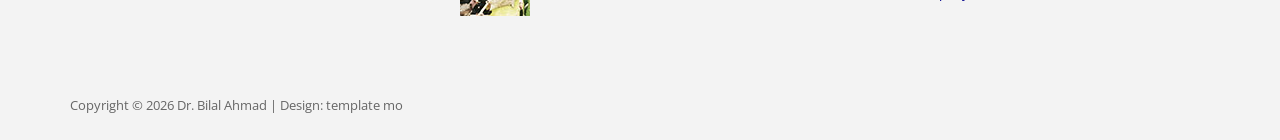
<file: research.html>
<!DOCTYPE html>
<!--[if lt IE 7]>      <html class="no-js lt-ie9 lt-ie8 lt-ie7"> <![endif]-->
<!--[if IE 7]>         <html class="no-js lt-ie9 lt-ie8"> <![endif]-->
<!--[if IE 8]>         <html class="no-js lt-ie9"> <![endif]-->
<!--[if gt IE 8]><!--> <html class="no-js"> <!--<![endif]-->
<!-- 

Grill Template 

http://www.templatemo.com/free-website-templates/417-grill

-->
    <head>
        <meta charset="utf-8">
        <title>Research - Dr. Bilal Ahmad</title>
        <meta name="description" content="">
        <meta name="viewport" content="width=device-width">
        
        <link href='http://fonts.googleapis.com/css?family=Open+Sans:300italic,400italic,600italic,700italic,800italic,400,300,600,700,800' rel='stylesheet' type='text/css'>

        <link rel="stylesheet" href="css/bootstrap.css">
        <link rel="stylesheet" href="css/font-awesome.css">
        <link rel="stylesheet" href="css/templatemo_style.css">
        <link rel="stylesheet" href="css/templatemo_misc.css">
        <link rel="stylesheet" href="css/flexslider.css">
        <link rel="stylesheet" href="css/testimonails-slider.css">

        <script src="js/vendor/modernizr-2.6.1-respond-1.1.0.min.js"></script>
    </head>
    <body>
        <!--[if lt IE 7]>
            <p class="chromeframe">You are using an outdated browser. <a href="http://browsehappy.com/">Upgrade your browser today</a> or <a href="http://www.google.com/chromeframe/?redirect=true">install Google Chrome Frame</a> to better experience this site.</p>
        <![endif]-->

            <header>

                <div id="main-header">
                    <div class="container">
                        <div class="row">
                            <div class="col-md-3">
                                <div class="logo">
                                    <a href="#" style="font-size: 24px; font-weight: bold; color: #00008b; text-decoration: none; vertical-align: middle;">Dr. Bilal Ahmad</a>
                                </div>
                            </div>
                            <div class="col-md-6">
                                <div class="main-menu">
                                    <ul>
                                        <li><a href="index.html">Home</a></li>
                                        <li><a href="courses.html">Courses</a></li>
                                        <li><a href="blog.html">Blog</a></li>
                                        <li><a href="research.html">Research</a></li>
                                        <li><a href="contact-us.html">Contact</a></li>
                                    </ul>
                                </div>
                            </div>
                            <div class="col-md-3">
                                <div class="search-box">  
                                    <form name="search_form" method="get" class="search_form">
                                        <input id="search" type="text" />
                                        <input type="submit" id="search-button" />
                                    </form>
                                </div>
                            </div>
                        </div>
                    </div>
                </div>
            </header>


            <div id="heading">
                <div class="container">
                    <div class="row">
                        <div class="col-md-12">
                            <div class="heading-content">
                                <h2>Research</h2>
                                <span>Home / <a href="research.html">Research</a></span>
                            </div>
                        </div>
                    </div>
                </div>
            </div>


            <div id="research-content">
                <div class="container">
                    <div class="row">
                        <div class="col-md-12">
                            <div class="heading-section">
                                <h2>Research Areas</h2>
                                <img src="images/under-heading.png" alt="" >
                            </div>
                        </div>
                    </div>
                    
                    <div class="row">
                        <div class="col-md-12">
                            <h3>High-Performance Computing</h3>
                            <p>Focusing on the design and optimization of large-scale computing systems, exploring new paradigms for parallel processing and distributed architectures.</p>
                            
                            <h3>Hardware-Software Co-Design</h3>
                            <p>Investigating the interaction between hardware components and software layers to achieve maximum efficiency and performance in specialized computing devices.</p>
                            
                            <h3>Machine Learning Architectures</h3>
                            <p>Developing custom hardware accelerators and optimized algorithms for deep learning and neural network training and inference.</p>
                        </div>
                    </div>
                </div>
            </div>









            <div id="testimonails">
                <div class="container">
                    <div class="row">
                        <div class="col-md-12">
                            <div class="heading-section">
                                <h2>Testimonials and Awards</h2>
                                <img src="images/under-heading.png" alt="" >
                            </div>
                        </div>
                    </div>
                    <div class="row">
                        <div class="col-md-8 col-md-offset-2">
                            <div class="testimonails-slider">
                              <ul class="slides">
                                <li>
                                    <div class="testimonails-content">
                                        <p>Nam nec risus feugiat dui ultrices dignissim. Morbi ex purus, commodo a tristique eu, mollis a nisi. Pellentesque in enim sit amet tellus ornare fringilla eget eu arcu. Nam ultricies dolor et mi tempor, non pulvinar felis sollicitudin.</p>
                                        <h6>Jennifer - <a href="#">Chief Designer</a></h6>
                                    </div>
                                </li>
                                <li>
                                    <div class="testimonails-content">
                                        <p>Fusce fermentum libero fringilla odio pharetra malesuada. Suspendisse potenti. Vestibulum ante ipsum primis in faucibus orci luctus et ultrices posuere cubilia Curae; Nullam ultrices lectus quis consequat fringilla. Mauris non ex et purus sollicitudin.</p>
                                        <h6>Laureen - <a href="#">Marketing Executive</a></h6>
                                    </div> 
                                </li>
                                <li>
                                    <div class="testimonails-content">
                                        <p>Sed egestas tincidunt mollis. Suspendisse rhoncus vitae enim et faucibus. Ut dignissim nec arcu nec hendrerit sed arcu odio, sagittis vel diam in, malesuada malesuada risus. Aenean a sem leo. Nam ultricies dolor et mi tempor, non pulvinar felis sollicitudin.</p>
                                        <h6>Tanya - <a href="#">Creative Director</a></h6>
                                    </div>
                                </li>
                              </ul>
                            </div>
                        </div>
                    </div>
                </div>
            </div>



            <footer>
                <div class="container">
                    <div class="top-footer">
                        <div class="row">
                            <div class="col-md-9">
                                <div class="subscribe-form">
                                    <span>Get in touch with us</span>
                                    <form method="get" class="subscribeForm">
                                        <input id="subscribe" type="text" />
                                        <input type="submit" id="submitButton" />
                                    </form>
                                </div>
                            </div>
                            <div class="col-md-3">
                                <div class="social-bottom">
                                    <span>Follow us:</span>
                                    <ul>
                                        <li><a href="#" class="fa fa-facebook"></a></li>
                                        <li><a href="#" class="fa fa-twitter"></a></li>
                                        <li><a href="#" class="fa fa-rss"></a></li>
                                    </ul>
                                </div>
                            </div>
                        </div>
                    </div>
                    <div class="main-footer">
                        <div class="row">
                            <div class="col-md-4">
                                <div class="about">
                                    <h4 class="footer-title">About Dr. Bilal Ahmad</h4>
                                    <p>Dr. Bilal Ahmad is a dedicated Professor of Computer Engineering, specializing in innovative systems and academic research.
                                    <br><br>Commitment to excellence in teaching and mentoring the next generation of engineers.</p>
                                </div>
                            </div>

                            <div class="col-md-4">
                                <div class="recent-posts">
                                    <h4 class="footer-title">Recent posts</h4>
                                    <div class="recent-post">
                                        <div class="recent-post-thumb">
                                            <img src="images/recent-post1.jpg" alt="">
                                        </div>
                                        <div class="recent-post-info">
                                            <h6><a href="#">Delicious and Healthy Menus</a></h6>
                                            <span>24/12/2084</span>
                                        </div>
                                    </div>
                                    <div class="recent-post">
                                        <div class="recent-post-thumb">
                                            <img src="images/recent-post2.jpg" alt="">
                                        </div>
                                        <div class="recent-post-info">
                                            <h6><a href="#">Simple and effective meals</a></h6>
                                            <span>18/12/2084</span>
                                        </div>
                                    </div>
                                </div>
                            </div>
                            <div class="col-md-4">
                                <div class="more-info">
                                    <h4 class="footer-title">More info</h4>
                                    <p>Sed dignissim, diam id molestie faucibus, purus nisl pretium quam, in pulvinar velit massa id elit.</p>
                                    <ul>
                                        <li><i class="fa fa-phone"></i>010-020-0340</li>
                                        <li><i class="fa fa-globe"></i>123 Dagon Studio, Yakin Street, Digital Estate</li>
                                        <li><i class="fa fa-envelope"></i><a href="#">info@company.com</a></li>
                                    </ul>
                                </div>
                            </div>
                        </div>
                    </div>
                    <div class="bottom-footer">
                        <p>Copyright © 2026 Dr. Bilal Ahmad | Design: template mo</p>
                    </div>
                    
                </div>
            </footer>

        <script src="js/vendor/jquery-1.11.0.min.js"></script>
        <script src="js/vendor/jquery.gmap3.min.js"></script>
        <script src="js/plugins.js"></script>
        <script src="js/main.js"></script>

    </body>
</html>
</file>
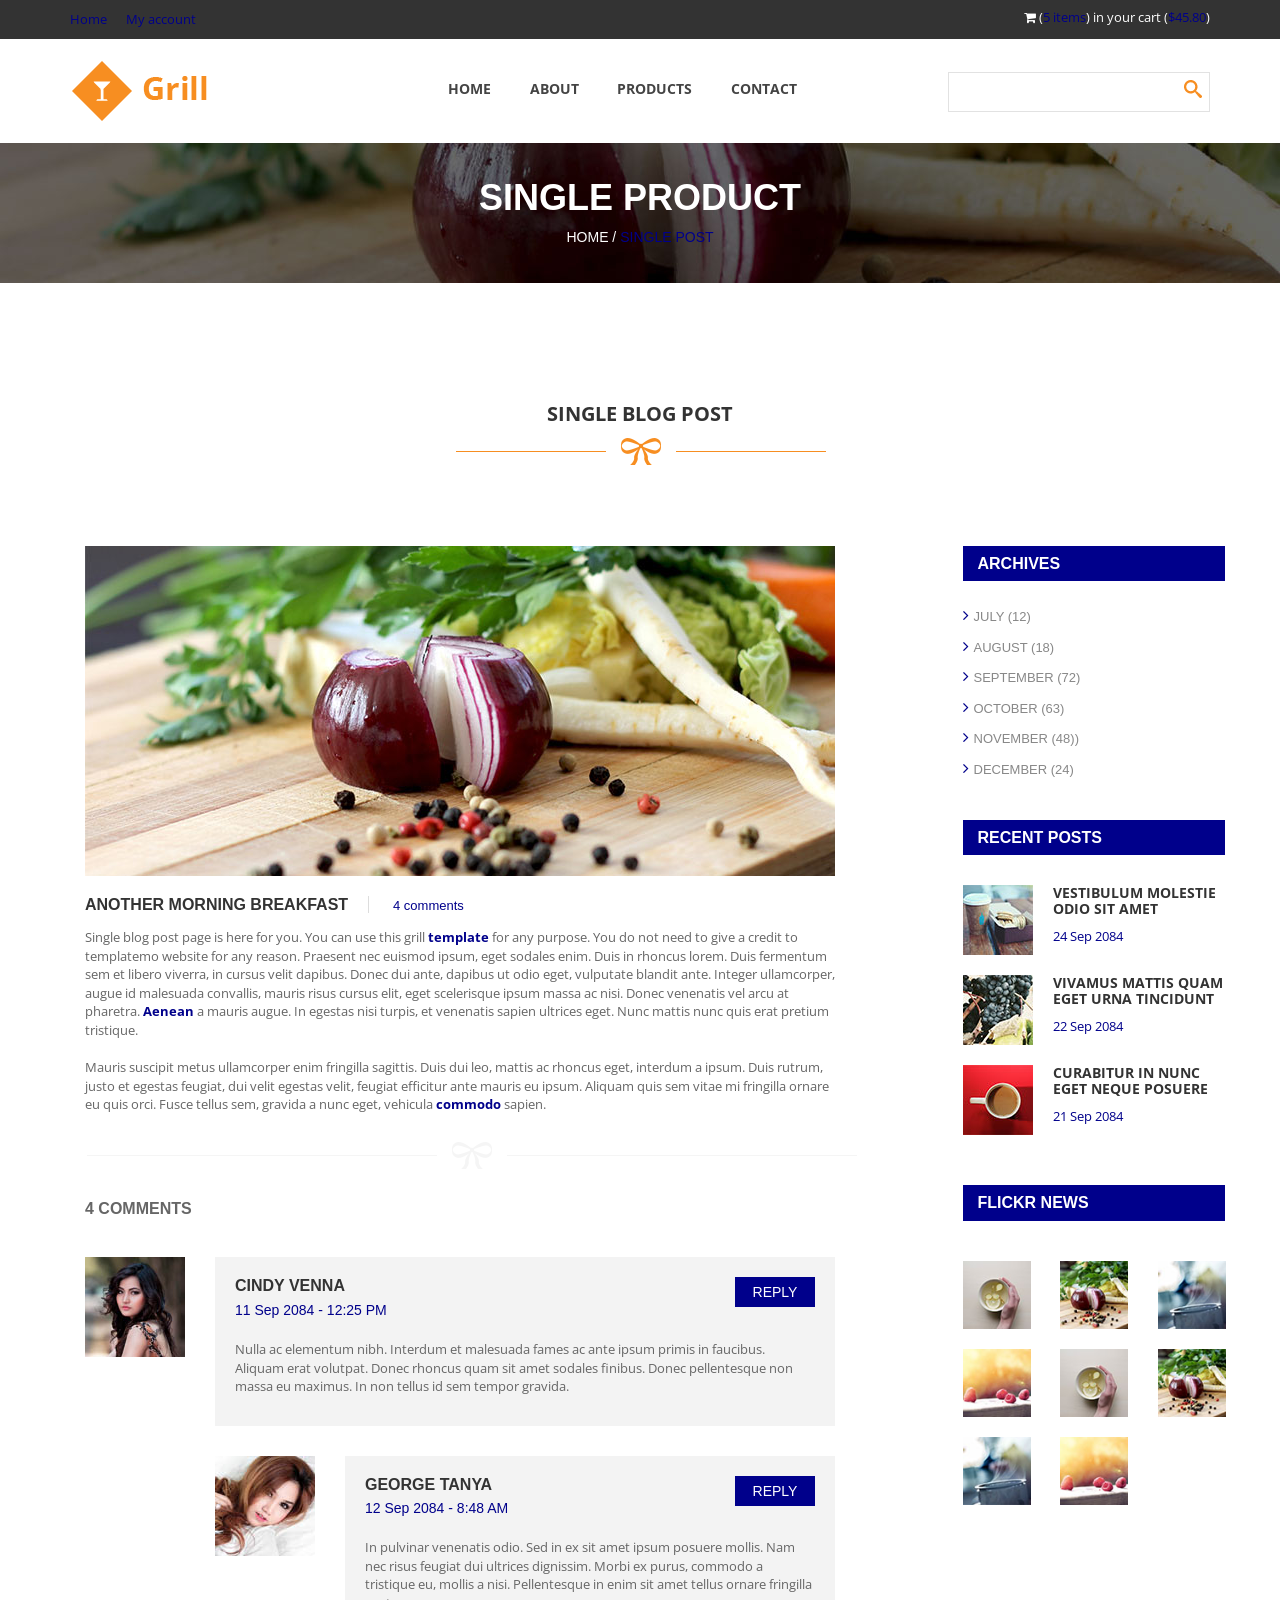
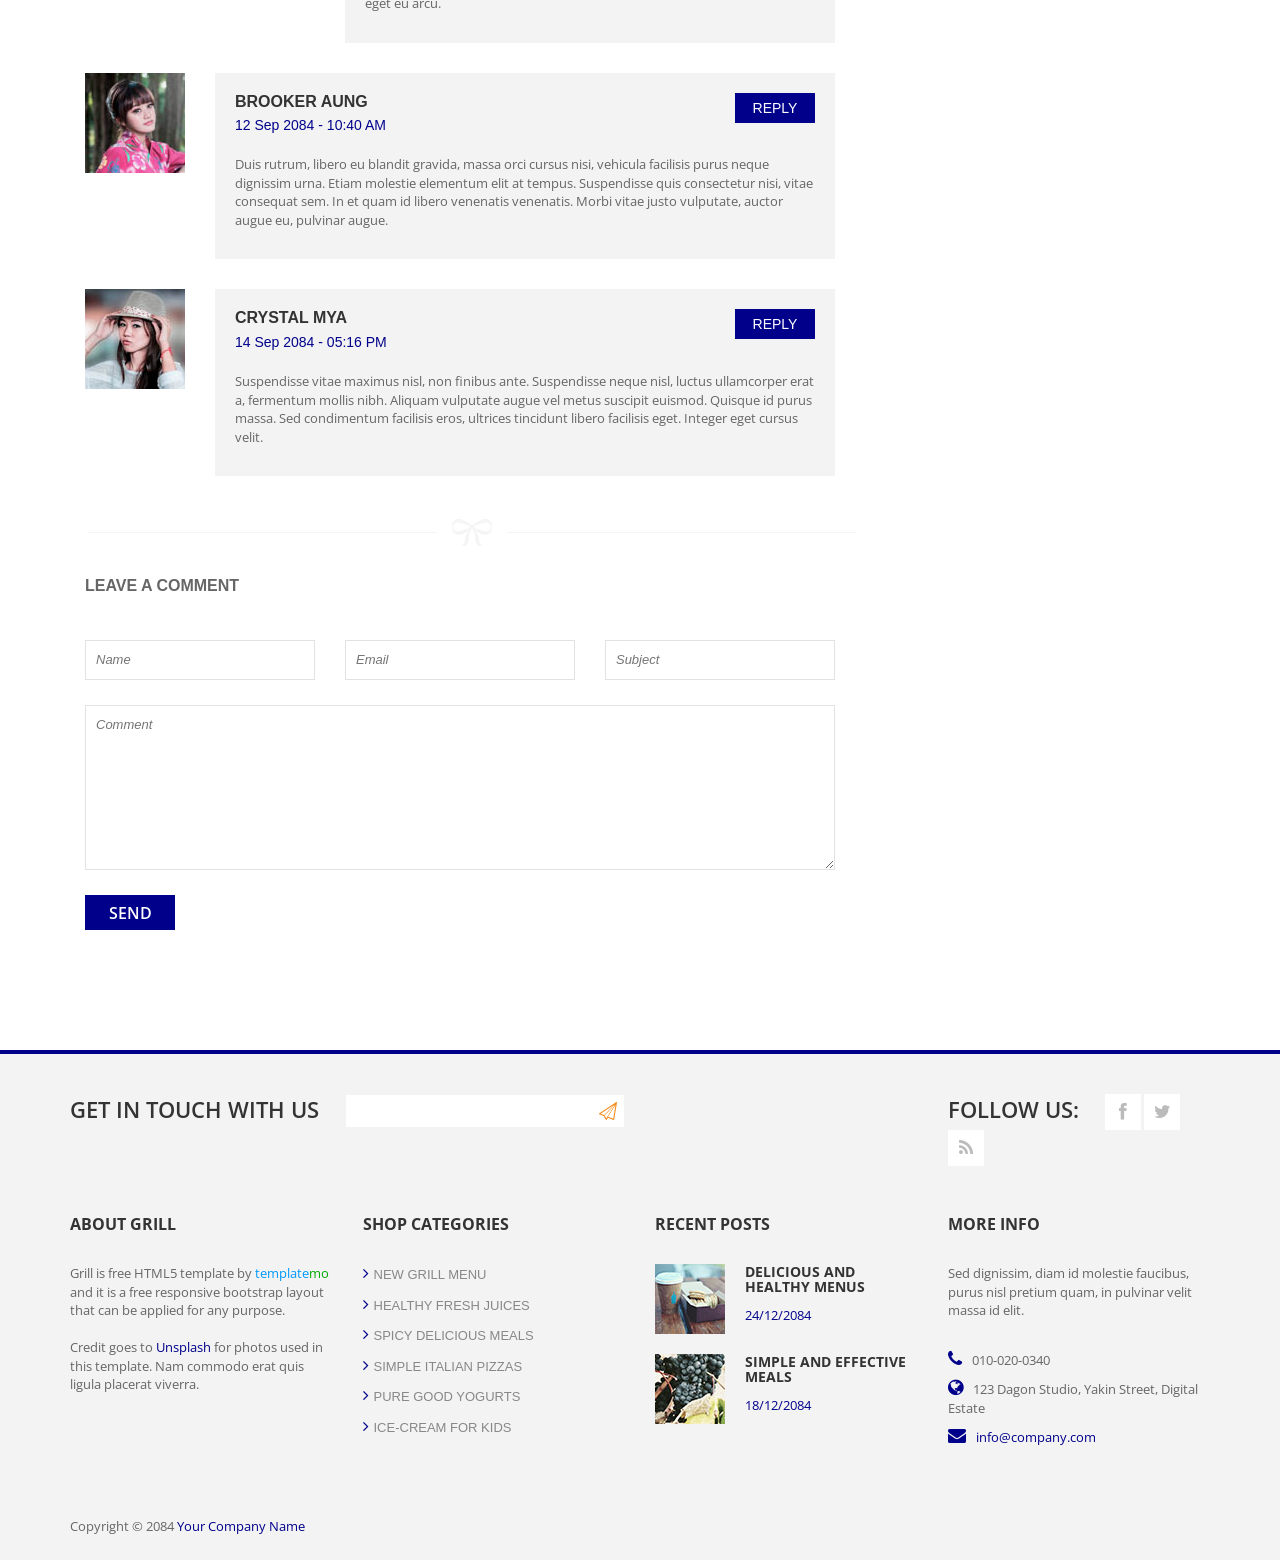
<file: single-post.html>
<!DOCTYPE html>
<!--[if lt IE 7]>      <html class="no-js lt-ie9 lt-ie8 lt-ie7"> <![endif]-->
<!--[if IE 7]>         <html class="no-js lt-ie9 lt-ie8"> <![endif]-->
<!--[if IE 8]>         <html class="no-js lt-ie9"> <![endif]-->
<!--[if gt IE 8]><!--> <html class="no-js"> <!--<![endif]-->
<!-- 

Grill Template 

http://www.templatemo.com/free-website-templates/417-grill

-->
    <head>
        <meta charset="utf-8">
        <title>Blog - Grill Template</title>
        <meta name="description" content="">
        <meta name="viewport" content="width=device-width">
        
        <link href='http://fonts.googleapis.com/css?family=Open+Sans:300italic,400italic,600italic,700italic,800italic,400,300,600,700,800' rel='stylesheet' type='text/css'>

        <link rel="stylesheet" href="css/bootstrap.css">
        <link rel="stylesheet" href="css/font-awesome.css">
        <link rel="stylesheet" href="css/templatemo_style.css">
        <link rel="stylesheet" href="css/templatemo_misc.css">
        <link rel="stylesheet" href="css/flexslider.css">
        <link rel="stylesheet" href="css/testimonails-slider.css">

        <script src="js/vendor/modernizr-2.6.1-respond-1.1.0.min.js"></script>
    </head>
    <body>
        <!--[if lt IE 7]>
            <p class="chromeframe">You are using an outdated browser. <a href="http://browsehappy.com/">Upgrade your browser today</a> or <a href="http://www.google.com/chromeframe/?redirect=true">install Google Chrome Frame</a> to better experience this site.</p>
        <![endif]-->

            <header>
                <div id="top-header">
                    <div class="container">
                        <div class="row">
                            <div class="col-md-6">
                                <div class="home-account">
                                    <a href="#">Home</a>
                                    <a href="#">My account</a>
                                </div>
                            </div>
                            <div class="col-md-6">
                                <div class="cart-info">
                                    <i class="fa fa-shopping-cart"></i>
                                    (<a href="#">5 items</a>) in your cart (<a href="#">$45.80</a>)
                                </div>
                            </div>
                        </div>
                    </div>
                </div>
                <div id="main-header">
                    <div class="container">
                        <div class="row">
                            <div class="col-md-3">
                                <div class="logo">
                                    <a href="#"><img src="images/logo.png" title="Grill Template" alt="Grill Website Template" ></a>
                                </div>
                            </div>
                            <div class="col-md-6">
                                <div class="main-menu">
                                    <ul>
                                        <li><a href="index.html">Home</a></li>
                                        <li><a href="about-us.html">About</a></li>
                                        <li><a href="products.html">Products</a></li>
                                        <li><a href="contact-us.html">Contact</a></li>
                                    </ul>
                                </div>
                            </div>
                            <div class="col-md-3">
                                <div class="search-box">  
                                    <form name="search_form" method="get" class="search_form">
                                        <input id="search" type="text" />
                                        <input type="submit" id="search-button" />
                                    </form>
                                </div>
                            </div>
                        </div>
                    </div>
                </div>
            </header>

            <div id="heading">
                <div class="container">
                    <div class="row">
                        <div class="col-md-12">
                            <div class="heading-content">
                                <h2>Single Product</h2>
                                <span>Home / <a href="single-post.html">Single Post</a></span>
                            </div>
                        </div>
                    </div>
                </div>
            </div>





            <div id="product-post">
                <div class="container">
                    <div class="row">
                        <div class="col-md-12">
                            <div class="heading-section">
                                <h2>Single Blog Post</h2>
                                <img src="images/under-heading.png" alt="" />
                            </div>
                        </div>
                    </div>
                    <div id="single-blog" class="page-section first-section">
                        <div class="container">
                            <div class="row">
                                <div class="product-item col-md-12">
                                    <div class="row">
                                        <div class="col-md-8">  
                                                <div class="image">
                                                    <div class="image-post">
                                                        <img src="images/single-post.jpg" alt="">
                                                    </div>
                                                </div>
                                                <div class="product-content">
                                                    <div class="product-title">
                                                        <h3>ANOTHER MORNING BREAKFAST</h3>
                                                        <span class="subtitle">4 comments</span>
                                                    </div>
                                                    <p>Single blog post page is here for you. You can use this grill <a href="#">template</a> for any purpose. You do not need to give a credit to templatemo website for any reason. Praesent nec euismod ipsum, eget sodales enim. Duis in rhoncus lorem. Duis fermentum sem et libero viverra, in cursus velit dapibus. Donec dui ante, dapibus ut odio eget, vulputate blandit ante. Integer ullamcorper, augue id malesuada convallis, mauris risus cursus elit, eget scelerisque ipsum massa ac nisi. Donec venenatis vel arcu at pharetra. <a href="#">Aenean</a> a mauris augue. In egestas nisi turpis, et venenatis sapien ultrices eget. Nunc mattis nunc quis erat pretium tristique.<br><br>
                                                    Mauris suscipit metus ullamcorper enim fringilla sagittis. Duis dui leo, mattis ac rhoncus eget, interdum a ipsum. Duis rutrum, justo et egestas feugiat, dui velit egestas velit, feugiat efficitur ante mauris eu ipsum. Aliquam quis sem vitae mi fringilla ornare eu quis orci. Fusce tellus sem, gravida a nunc eget, vehicula <a href="#">commodo</a> sapien.</p>
                                                </div>
                                                <div class="divide-line">
                                                <img src="images/div-line.png" alt="" />
                                                </div>
                                                <div class="comments-title">
                                                    <div class="comment-section">
                                                        <h4>4 comments</h4>
                                                    </div>
                                                </div>
                                                <div class="all-comments">
                                                    <div class="view-comments">
                                                        <div class="comments">
                                                            <div class="author-thumb">
                                                                <img src="images/author-comment1.jpg" alt="">
                                                            </div>
                                                            <div class="comment-body">
                                                                <h6>Cindy Venna</h6>
                                                                <span class="date">11 Sep 2084 - 12:25 PM</span>
                                                                <a href="#" class="hidden-xs">Reply</a>
                                                                <p>Nulla ac elementum nibh. Interdum et malesuada fames ac ante ipsum primis in faucibus. Aliquam erat volutpat. Donec rhoncus quam sit amet sodales finibus. Donec pellentesque non massa eu maximus. In non tellus id sem tempor gravida.</p>
                                                            </div>
                                                        </div>
                                                    </div>
                                                    <div class="replyed-form">
                                                        <div class="comments replyed">
                                                            <div class="author-thumb">
                                                                <img src="images/author-comment2.jpg" alt="">
                                                            </div>
                                                            <div class="comment-body">
                                                                <h6>George Tanya</h6>
                                                                <span class="date">12 Sep 2084 - 8:48 AM</span>
                                                                <a href="#" class="hidden-xs">Reply</a>
                                                                <p>In pulvinar venenatis odio. Sed in ex sit amet ipsum posuere mollis. Nam nec risus feugiat dui ultrices dignissim. Morbi ex purus, commodo a tristique eu, mollis a nisi. Pellentesque in enim sit amet tellus ornare fringilla eget eu arcu.</p>
                                                            </div>
                                                        </div>
                                                    </div>
                                                    <div class="view-comments">
                                                        <div class="comments">
                                                            <div class="author-thumb">
                                                                <img src="images/author-comment3.jpg" alt="">
                                                            </div>
                                                            <div class="comment-body">
                                                                <h6>Brooker Aung</h6>
                                                                <span class="date">12 Sep 2084 - 10:40 AM</span>
                                                                <a href="#" class="hidden-xs">Reply</a>
                                                                <p>Duis rutrum, libero eu blandit gravida, massa orci cursus nisi, vehicula facilisis purus neque dignissim urna. Etiam molestie elementum elit at tempus. Suspendisse quis consectetur nisi, vitae consequat sem. In et quam id libero venenatis venenatis. Morbi vitae justo vulputate, auctor augue eu, pulvinar augue.</p>
                                                            </div>
                                                        </div>
                                                    </div>
                                                    <div class="view-comments">
                                                        <div class="comments">
                                                            <div class="author-thumb">
                                                                <img src="images/author-comment4.jpg" alt="">
                                                            </div>
                                                            <div class="comment-body">
                                                                <h6>Crystal Mya</h6>
                                                                <span class="date">14 Sep 2084 - 05:16 PM</span>
                                                                <a href="#" class="hidden-xs">Reply</a>
                                                                <p>Suspendisse vitae maximus nisl, non finibus ante. Suspendisse neque nisl, luctus ullamcorper erat a, fermentum mollis nibh. Aliquam vulputate augue vel metus suscipit euismod. Quisque id purus massa. Sed condimentum facilisis eros, ultrices tincidunt libero facilisis eget. Integer eget cursus velit.</p>
                                                            </div>
                                                        </div>
                                                    </div>
                                                </div>
                                                <div class="divide-line">
                                                <img src="images/div-line.png" alt="" />
                                                </div>
                                            <div class="leave-comment">
                                                <div class="leave-one">
                                                    <h4>Leave a comment</h4>
                                                </div>
                                            </div>
                                            <div class="leave-form">
                                                <form action="#" method="post" class="leave-comment">
                                                    <div class="row">
                                                    <div class="name col-md-4">
                                                        <input type="text" name="name" id="name" placeholder="Name" />
                                                    </div>
                                                    <div class="email col-md-4">
                                                        <input type="text" name="email" id="email" placeholder="Email" />
                                                    </div>
                                                    <div class="subject col-md-4">
                                                        <input type="text" name="subject" id="subject" placeholder="Subject" />
                                                    </div>
                                                    </div>
                                                    <div class="row">        
                                                        <div class="text col-md-12">
                                                            <textarea name="text" placeholder="Comment"></textarea>
                                                        </div>   
                                                    </div>                              
                                                    <div class="send">
                                                        <button type="submit">Send</button>
                                                    </div>
                                                </form>
                                            </div>
                                        </div>
                                        <div class="col-md-3 col-md-offset-1">
                                            <div class="side-bar">
                                                <div class="news-letters">
                                                    <h4>Archives</h4>
                                                    <div class="archives-list">
                                                        <ul>
                                                            <li><a href="#"><i class="fa fa-angle-right"></i>July (12)</a></li>
                                                            <li><a href="#"><i class="fa fa-angle-right"></i>August (18)</a></li>
                                                            <li><a href="#"><i class="fa fa-angle-right"></i>September (72)</a></li>
                                                            <li><a href="#"><i class="fa fa-angle-right"></i>October (63)</a></li>
                                                            <li><a href="#"><i class="fa fa-angle-right"></i>November (48))</a></li>
                                                            <li><a href="#"><i class="fa fa-angle-right"></i>December (24)</a></li>
                                                        </ul>
                                                    </div>        
                                                </div>
                                                <div class="recent-post">
                                                    <h4>Recent Posts</h4>
                                                    <div class="posts">
                                                        <div class="recent-post">
                                                            <div class="recent-post-thumb">
                                                                <img src="images/recent-post1.jpg" alt="">
                                                            </div>
                                                            <div class="recent-post-info">
                                                                <h6><a href="#">Vestibulum molestie odio sit amet</a></h6>
                                                                <span>24 Sep 2084</span>
                                                            </div>
                                                        </div>
                                                        <div class="recent-post">
                                                            <div class="recent-post-thumb">
                                                                <img src="images/recent-post2.jpg" alt="">
                                                            </div>
                                                            <div class="recent-post-info">
                                                                <h6><a href="#">Vivamus mattis quam eget urna tincidunt</a></h6>
                                                                <span>22 Sep 2084</span>
                                                            </div>
                                                        </div> 
                                                        <div class="recent-post">
                                                            <div class="recent-post-thumb">
                                                                <img src="images/recent-post3.jpg" alt="">
                                                            </div>
                                                            <div class="recent-post-info">
                                                                <h6><a href="#">Curabitur in nunc eget neque posuere</a></h6>
                                                                <span>21 Sep 2084</span>
                                                            </div>
                                                        </div>
                                                    </div> 
                                                </div>
                                                <div class="advertisement">
                                                    <h4>Flickr news</h4>
                                                    <div class="flickr-images">
                                                        <div class="row">
                                                            <div class="col-md-4 col-sm-2 col-xs-3">
                                                                <img src="images/flickr-image1.jpg" alt="">
                                                            </div>
                                                            <div class="col-md-4 col-sm-2 col-xs-3">
                                                                <img src="images/flickr-image2.jpg" alt="">
                                                            </div>
                                                            <div class="col-md-4 col-sm-2 col-xs-3">
                                                                <img src="images/flickr-image3.jpg" alt="">
                                                            </div>
                                                            <div class="col-md-4 col-sm-2 col-xs-3">
                                                                <img src="images/flickr-image4.jpg" alt="">
                                                            </div>
                                                            <div class="col-md-4 col-sm-2 col-xs-3">
                                                                <img src="images/flickr-image1.jpg" alt="">
                                                            </div>
                                                            <div class="col-md-4 col-sm-2 col-xs-3">
                                                                <img src="images/flickr-image2.jpg" alt="">
                                                            </div>
                                                            <div class="col-md-4 col-sm-2 col-xs-3">
                                                                <img src="images/flickr-image3.jpg" alt="">
                                                            </div>
                                                            <div class="col-md-4 col-sm-2 col-xs-3">
                                                                <img src="images/flickr-image4.jpg" alt="">
                                                            </div>
                                                        </div>
                                                    </div>
                                                </div>    
                                            </div>
                                        </div>     
                                    </div>
                                </div>
                            </div>
                        </div>
                    </div>     
                </div>
            </div>


			<footer>
                <div class="container">
                    <div class="top-footer">
                        <div class="row">
                            <div class="col-md-9">
                                <div class="subscribe-form">
                                    <span>Get in touch with us</span>
                                    <form method="get" class="subscribeForm">
                                        <input id="subscribe" type="text" />
                                        <input type="submit" id="submitButton" />
                                    </form>
                                </div>
                            </div>
                            <div class="col-md-3">
                                <div class="social-bottom">
                                    <span>Follow us:</span>
                                    <ul>
                                        <li><a href="#" class="fa fa-facebook"></a></li>
                                        <li><a href="#" class="fa fa-twitter"></a></li>
                                        <li><a href="#" class="fa fa-rss"></a></li>
                                    </ul>
                                </div>
                            </div>
                        </div>
                    </div>
                    <div class="main-footer">
                        <div class="row">
                            <div class="col-md-3">
                                <div class="about">
                                    <h4 class="footer-title">About Grill</h4>
                                    <p>Grill is free HTML5 template by <span class="blue">template</span><span class="green">mo</span> and it is a free responsive bootstrap layout that can be applied for any purpose.
                                    <br><br>Credit goes to <a rel="nofollow" href="http://unsplash.com">Unsplash</a> for photos used in this template. Nam commodo erat quis ligula placerat viverra.</p>
                                </div>
                            </div>
                            <div class="col-md-3">
                                <div class="shop-list">
                                    <h4 class="footer-title">Shop Categories</h4>
                                    <ul>
                                        <li><a href="#"><i class="fa fa-angle-right"></i>New Grill Menu</a></li>
                                        <li><a href="#"><i class="fa fa-angle-right"></i>Healthy Fresh Juices</a></li>
                                        <li><a href="#"><i class="fa fa-angle-right"></i>Spicy Delicious Meals</a></li>
                                        <li><a href="#"><i class="fa fa-angle-right"></i>Simple Italian Pizzas</a></li>
                                        <li><a href="#"><i class="fa fa-angle-right"></i>Pure Good Yogurts</a></li>
                                        <li><a href="#"><i class="fa fa-angle-right"></i>Ice-cream for kids</a></li>
                                    </ul>
                                </div>
                            </div>
                            <div class="col-md-3">
                                <div class="recent-posts">
                                    <h4 class="footer-title">Recent posts</h4>
                                    <div class="recent-post">
                                        <div class="recent-post-thumb">
                                            <img src="images/recent-post1.jpg" alt="">
                                        </div>
                                        <div class="recent-post-info">
                                            <h6><a href="#">Delicious and Healthy Menus</a></h6>
                                            <span>24/12/2084</span>
                                        </div>
                                    </div>
                                    <div class="recent-post">
                                        <div class="recent-post-thumb">
                                            <img src="images/recent-post2.jpg" alt="">
                                        </div>
                                        <div class="recent-post-info">
                                            <h6><a href="#">Simple and effective meals</a></h6>
                                            <span>18/12/2084</span>
                                        </div>
                                    </div>
                                </div>
                            </div>
                            <div class="col-md-3">
                                <div class="more-info">
                                    <h4 class="footer-title">More info</h4>
                                    <p>Sed dignissim, diam id molestie faucibus, purus nisl pretium quam, in pulvinar velit massa id elit.</p>
                                    <ul>
                                        <li><i class="fa fa-phone"></i>010-020-0340</li>
                                        <li><i class="fa fa-globe"></i>123 Dagon Studio, Yakin Street, Digital Estate</li>
                                        <li><i class="fa fa-envelope"></i><a href="#">info@company.com</a></li>
                                    </ul>
                                </div>
                            </div>
                        </div>
                    </div>
                    <div class="bottom-footer">
                        <p>Copyright © 2084 <a href="#">Your Company Name</a></p>
                    </div>
                    
                </div>
            </footer>

    
        <script src="js/vendor/jquery-1.11.0.min.js"></script>
        <script src="js/vendor/jquery.gmap3.min.js"></script>
        <script src="js/plugins.js"></script>
        <script src="js/main.js"></script>

    </body>
</html>
</file>
<file: css/templatemo_style.css>
/*

Grill Template 

http://www.templatemo.com/free-website-templates/417-grill

*/

/*-- Basic --*/
a {
  text-decoration: none;
  color: #00008b;
}

a:hover {
  text-decoration: none;
  color: #00008b;
}

.blue {
	color: #09F;
}

.green {
	color: #0A0;
}

p {
  font-family: 'Open Sans', sans-serif;
  font-size: 13px;
  color: #666;
}

.heading-section {
  text-align: center;
  padding: 100px 0 80px 0;
}

.heading-section h2 {
  font-family: 'Open Sans', sans-serif;
  font-size: 20px;
  color: #333;
  font-weight: 700;
  text-transform: uppercase;
}

*, *:before, *:after {
  -moz-box-sizing: border-box; -webkit-box-sizing: border-box; box-sizing: border-box;
 }


.space30 {
	margin-bottom: 30px;
}

.space50 {
	margin-bottom: 50px;
}


/*-- Header --*/
#top-header {
  background-color: #333;
  color: #fff;
}

.home-account a {
  display: inline-block;
  margin-right: 15px;
  padding: 10px 0;
  font-size: 13px;
  font-family: 'Open Sans', sans-serif;
}

.cart-info {
  text-align: right;
  padding: 8px 0;
  font-size: 13px;
  font-family: 'Open Sans', sans-serif;
}

.logo {
  padding: 20px 0;
}

.main-menu ul {
  padding: 0px;
  margin: 0px;
  text-align: center;
}

.main-menu li {
  list-style: none;
  display: inline-block;
    padding: 40px 0;
}

.main-menu a {
  font-family: 'Open Sans', sans-serif;
  font-weight: 700;
  font-size: 14px;
  color: #444;
  text-transform: uppercase;
  margin-right: 35px;
}

.main-menu a:hover {
  color: #00008b;
}

.search-box {
  text-align: right;
  margin-top: 33px;
  position: relative;
}

.search-box input {
  margin-top: 0px;
}

.search-box input[type="submit"] {
  background-color: transparent;
  position: absolute;
  width: 34px;
  height: 34px;
  right: 0;
  top: 0;
  border: 0;
  content: '';
  color: transparent;
  background: url(../images/search-icon.png);
  background-position: center;
  background-repeat: no-repeat;
}

.search-box input#s {
  padding: 4px 10px 4px 10px;
  height: 34px;
  line-height: 34px;
  outline: 0;
  border: 1px solid #ddd;
}

/*-- End Header --*/




/*-- Heading --*/

#heading {
  background-image: url(../images/bg-image.jpg);
  height: 140px;
}

#heading h2 {
  font-size: 36px;
  font-weight: 700;
  color: #fff;
  text-transform: uppercase;
}

#heading span {
  color: #fff;
  text-transform: uppercase;
}

.heading-content {
  text-align: center;
  margin-top: 35px;
}

/*-- End Heading --*/




/*-- Timeline --*/

.timeline-thumb {
  position: relative;
  text-align: center;
  border-bottom: 3px solid #dbdbdb;
}

.timeline-thumb:hover {
  border-color: #00008b;
}

.timeline-thumb .thumb img {
  width: 100%;
  overflow: hidden;
}
.timeline-thumb .overlay {
  background-color: rgba(0,0,0, 0.7);
  width: 100%;
  height: 100%;
  position: absolute;
  top: 0;
  left: 0;
  visibility: hidden;
  opacity: 0;
}

.timeline-thumb:hover .overlay {
 visibility: visible;
 overflow: hidden;
 opacity: 1;
 cursor: pointer;
}

.timeline-caption h4 {
  padding-top: 80px;
  font-family: 'Open Sans', sans-serif;
  font-size: 16px;
  text-transform: uppercase;
  font-weight: 700;
  color: #fff;
  margin: 0 0 3px 0;
}

.timeline-caption p {
  font-family: 'Open Sans', sans-serif;
  font-size: 14px;
  font-weight: 300;
  color: #00008b;
}

/*-- End Timeline --*/




/*-- Our Team --*/

.team-thumb {
  position: relative;
  text-align: center;
}

.team-thumb .author img {
  width: 100%;
}

.team-thumb .overlay {
  background-color: rgba(0,0,0, 0.7);
  position: absolute;
  width: 100%;
  height: 100%;
  top: 0;
  left: 0;
  visibility: hidden;
  opacity: 0;
}

.team-thumb:hover .overlay {
 visibility: visible;
 opacity: 1;
 cursor: pointer;
}

.author-caption ul {
  padding: 0;
  margin: 0;
}

.author-caption li {
  list-style: none;
  display: inline-block;
  margin-top: 40%;
}

.author-caption a {
  display: inline-block;
  background-color: rgba(250,250,250, 0.4);
  width: 34px;
  height: 34px;
  line-height: 34px;
  color: #fff;
}

.author-caption a:hover {
  background-color: #00008b;
  color: #fff;
}

.author-details {
  margin-top: 15px;
  text-align: center;
}

.author-details h2 {
  display: block;
  margin-bottom: 0px;
  font-size: 16px;
  font-weight: 700;
  color: #333;
  text-transform: uppercase;
}

.author-details span {
  color: #00008b;
  text-transform: uppercase;
}

/*-- End Our Team --*/




/*-- Products --*/

#product-heading {
  text-align: center;
  padding: 100px 0 30px 0;
}

#product-heading h2 {
  font-family: 'Open Sans', sans-serif;
  font-size: 20px;
  color: #333;
  font-weight: 700;
  text-transform: uppercase;
}

#Container {
  margin-top: 80px;
}

#Container .mix {
  display: none;
}

.portfolio-wrapper {
  overflow: hidden;
  padding-top: 20px;
}


#filters {
  text-align: center;
}

#filters ul {
  margin: 0px;
  padding: 0px;
}

#filters li {
  cursor: pointer;
  list-style: none;
  display: inline-block;
}

#filters span {
  text-transform: uppercase;
  font-family: 'Open Sans', sans-serif;
  font-size: 14px;
  font-weight: 300;
  color: #444;
  padding-left: 15px;
}


#filters span:hover {
  color: #00008b;
  transition: all 0.3s ease-in;
}

.label-text a {
  color: #333;
}

.label-text a:hover {
  color: #00008b;
}

.label-text h3 {
  margin: 10px 0 2px 0;
  font-size: 16px;
  font-weight: 700;
  color: #333;
  text-transform: uppercase;
}

.label-text span {
  color: #777;
  text-transform: uppercase;
  font-family: 'Open Sans', sans-serif;
  font-weight: 300;
  display: block;
  color: #00008b
}

.portfolio-thumb img {
  width: 100%;
}

.portfolio-thumb {
  position: relative;
}

.hover-iner {
  position: relative;
  width: 100%;
  height: 100%;
}

.hover-iner a {
  position: absolute;
  top: 35%;
  left: 43%;
  margin-left: -18px;
  margin-top: -18px;
  background-color: rgba(0,0,0, 0.1);
  border: 1px solid #00008b;
  width: 80px;
  height: 80px;
  line-height: 80px;
  color: #fff;
  text-align: center;
}

.hover-iner img {
  width: auto;
}

.hover-iner span {
  position: absolute;
  text-transform: uppercase;
  color: #fff;
  margin-top: 190px;
  text-align: center;
  font-size: 13px;
  width: 100%;
  color: #00008b;
  font-weight: 300;
}

.hover {
  position: absolute;
  width: 100%;
  height: 100%;
  top: 0px;
  left: 0px;
  visibility: hidden;
  opacity: 0;
  background-color: rgba(0, 0, 0, 0.7);
}

.portfolio-wrapper:hover .portfolio-thumb .hover {
  visibility: visible;
  opacity: 1;
  transition: all 0.3s ease-in;
}

.pagination {
  margin-top: 60px;
}

.pagination ul {
  padding: 0;
  margin: 0;
}
.pagination li {
  list-style: none;
  display: inline-block;
}

.pagination a {
  background-color: #444;
  padding: 10px 20px;
  font-size: 18px;
  font-weight: 600;
  color: #fff;
  display: block;
  text-align: center;
}

.pagination a:hover {
  background-color: #00008b;
}

/*- End Products --*/


/*-- Single Post --*/

.image-post {
  overflow: hidden;
}

.product-title h3 {
  font-size: 16px;
  font-weight: 700;
  color: #333;
  display: inline-block;
  margin-right: 20px;
  border-right: 1px solid #ddd;
  padding-right: 20px;
}

.product-title span {
  display: inline-block;
  font-size: 13px;
  color: #00008b;
} 

.product-content a {
  font-weight: 700;
  font-size: 13px;
}

.product-content p {
  margin-top: 5px;
  padding-bottom: 15px;
}

.comment-section h4 {
  margin-top: 30px;
  font-size: 16px;
  color: #666;
  font-weight: 700;
  text-transform: uppercase;
}

.all-comments {
  margin-top: 40px;
  margin-bottom: 40px;
}

.comments {
  margin-top: 30px;
}

.author-thumb {
  float: left;
  margin-right: 30px;
}

.comment-body {
  background-color: #f3f3f3;
  padding: 20px;
  overflow: hidden;
  position: relative;
}

.comment-body h6 {
  font-size: 16px;
  font-weight: 700;
  color: #333;
  text-transform: uppercase;
  margin-bottom: 5px;
  margin-top: 0px;
}

.comment-body span {
  font-size: 14px;
  color: #00008b;
}

.comment-body p {
  margin-top: 20px;
}

.comment-body a {
  text-transform: uppercase;
  font-size: 14px;
  color: #fff;
  background-color: #00008b;
  width: 80px;
  height: 30px;
  line-height: 30px;
  text-align: center;
  display: inline-block;
  position: absolute;
  top: 20px;
  right: 20px;
}

.replyed-form {
  margin-left: 130px;
}

.leave-comment h4 {
  margin-top: 30px;
  padding-bottom: 10px;
  font-size: 16px;
  color: #666;
  font-weight: 700;
  text-transform: uppercase;
}

input, textarea {
  padding: 10px;
  border: 1px solid #e2e2e2;
  width: 100%;
  margin-top: 25px;
  font-size: 13px;
  font-style: italic;
  font-weight: 300;
  color: #aaa;
  outline: none; 
}

textarea {
  height: 165px;
  max-height: 180px;
  max-width: 770px;
  line-height: 18px;
  width: 100%
}

.form label {
  margin-left: 10px;
  color: #999999;
}

.send button {
  width: 90px;
  color: #fff;
  cursor: pointer;
  height: 35px;
  line-height: 30px;
  text-align: center;
  background-color: #00008b; 
  font-family: 'Open Sans', sans-serif;
  font-size: 16px;
  font-style: normal;
  font-weight: 600;
  text-transform: uppercase;
  border: 0;
  outline: none;
}

.leave input {
  width: 90px;
  cursor: pointer;
  height: 35px;
  line-height: 30px;
  text-align: center;
  background-color: #00008b; 
  color: #fff;
  font-family: 'Open Sans', sans-serif;
  font-size: 16px;
  font-style: normal;
  font-weight: 600;
  text-transform: uppercase;
  border: 0;
}

/*-- End Single Post --*/




/*-- Contact Us --*/

.message-form input {
  margin-top: 0px;
}

.message-form  textarea {
  padding-bottom: 20px;
}

.send {
  margin-top: 20px;
}

.info p {
  padding-bottom: 20px;
}

.info ul {
  margin: 0;
  padding: 0;
}

.info li {
  list-style: none;
  margin: 10px 0;
  font-family: 'Open Sans', sans-serif;
  font-size: 13px;
  color: #666;
}

.info i {
  color: #00008b;
  margin-right: 10px;
  font-size: 18px;
}

/*-- End Contact Us--*/




/*-- Side Bar --*/

.side-bar h4 {
  font-size: 16px;
  font-weight: 700;
  color: #fff;
  text-transform: uppercase;
  background-color: #00008b;
  margin-top: 0px;
  padding: 9px 15px 9px 15px;
}

.archives-list ul {
  margin-top: 25px !important;
  padding-bottom: 30px !important;
  margin: 0;
  padding: 0;
}

.archives-list li {
  list-style: none;
  margin: 10px 0;
}

.archives-list i {
  font-size: 16px;
  margin-right: 5px;
  color: #00008b;
}

.archives-list a {
  text-transform: uppercase;
  color: #888;
  font-size: 13px;
}

.archives-list a:hover {
  color: #00008b;
}

.recent-post {
  overflow: hidden;
  margin-bottom: 20px;
}

.recent-post-thumb {
  float: left;
  margin-right: 20px !important; 
  width: 70px;
  height: 70px;
}

.recent-post-info {
  overflow: hidden;
}

.recent-post-info h6 {
  font-family: 'Open Sans', sans-serif;
  font-size: 14px;
  font-weight: 700;
  text-transform: uppercase;
  margin-top: 0;
}

.posts {
  margin-top: 30px;
  margin-bottom: 30px;
}

.recent-post-info a {
  color: #333;
}

.recent-post-info a:hover {
  color: #00008b;
}

.recent-post-info span {
  font-family: 'Open Sans', sans-serif;
  font-size: 13px;
  color: #00008b;
}

.flickr-images {
  margin-top: 20px;
}

.flickr-images img {
  margin-top: 20px;
  overflow: hidden !important;
  width: 68px;
}

.flickr-images img:hover {
  border: 3px solid #00008b;
  transition: all 0.1s ease-in;
  cursor: pointer;
}

/*-- End Side Bar --*/





/*-- Slider --*/

#slider {
  overflow: hidden;
}

.slider-caption {
  text-align: center;
  position: absolute;
  width: 100%;
  margin-top: 160px;
  color: #fff;
  font-family: 'Open Sans', sans-serif;
}

.slider-caption h1 {
  text-shadow: 1px 1px #777;
  font-size: 48px;
  padding-bottom: 10px;
  font-weight: 500;
  color: #00008b;
  text-transform: uppercase;
}

.slider-caption p {
  font-size: 18px;
  font-weight: 300;
  color: #fff;
  line-height: 15px;
}

.slider-caption a {
  margin-top: 20px;
  text-decoration: none;
  display: inline-block;
  background-color: #00008b;
  width: 200px;
  height: 40px;
  text-align: center;
  color: #fff;
  line-height: 40px;
  text-transform: uppercase;
  font-size: 18px;
  font-weight: 600;
}

/*-- End Slider --*/





/*-- Services --*/

.service-item {
  text-align: center;
}

.icon i {
  border-radius: 50%;
  border: 20px solid #00008b;
  color: #00008b;
  font-size: 28px;
  line-height: 80px;
  width: 120px;
  height: 120px;
}

.service-item h4 {
  font-family: 'Open Sans', sans-serif;
  font-size: 16px;
  font-weight: 700;
  color: #333;
  text-transform: uppercase;
  margin-top: 25px;
}

/*-- End Services --*/





/*-- Latest Posts --*/

.blog-post {
  position: relative;
  margin-bottom: 30px;
}

.blog-thumb {
  overflow: hidden;
  position: relative;
}

.blog-thumb img {
  width: 100%;
}

.blog-content {
  position: absolute;
  bottom: 0;
  left: 0;
  width: 100%;
  background-color: rgba(0,0,0,0.7);
  color: #fff;
  padding: 15px;
}

.content-show a {
  font-family: 'Open Sans', sans-serif;
  font-size: 16px;
  font-weight: 700;
  color: #fff;
  text-transform: uppercase;
}

.content-show span {
  color: #00008b;
}

.content-hide {
  margin-top: 15px;
  display: none;
}

.content-hide p {
  color: #fff;
}

/*-- End Latest Posts --*/





/*-- Testimonails --*/

.testimonails-content p {
  text-align: center;
  font-size: 15px;
  color: #333;
  font-style: italic;
}

.testimonails-content h6 {
  font-size: 16px;
  font-weight: 300;
  text-align: center;
  margin-top: 30px;
  font-style: italic;
}

/*-- End Testimonails --*/





/*--Footer--*/

footer {
  background-color: #f3f3f3;
  border-top: 4px solid #00008b;
  margin-top: 120px;
}

.social-bottom {
  margin-top: 40px;
  padding-bottom: 40px;
}

.social-bottom span {
  font-family: 'Open Sans', sans-serif;
  font-size: 22px;
  font-weight: 600;
  color: #333;
  text-transform: uppercase;
  float: left;
  margin-right: 26px;
}

.social-bottom ul {
  margin: 0;
  padding: 0;
}

.social-bottom li {
  list-style: none;
  display: inline-block;
}

.social-bottom a {
  background-color: #fff;
  font-size: 18px;
  width: 36px;
  height: 36px;
  line-height: 36px;
  text-align: center;
  color: #bbb;
}

.social-bottom a:hover {
  background-color: #00008b;
  color: #fff;
}

.subscribe-form {
  margin-top: 40px;
  padding-bottom: 40px;
}

.subscribe-form span {
  font-family: 'Open Sans', sans-serif;
  font-size: 22px;
  font-weight: 600;
  color: #333;
  text-transform: uppercase;
  float: left;
  margin-right: 26px;
}

.subscribeForm {
  position: relative;
  display: inline-block;
}

.subscribe-form input[type="submit"] {
  position: absolute;
  right: 0;
  top: 0;
  width: 34px;
  height: 34px;
  background: url(../images/subscribe-icon.png);
  background-repeat: no-repeat;
  background-position: center;
  color: transparent;
  background-color: transparent;
  content: '';
  margin-top: 0;
  border: 0;
}

.subscribe-form input#subscribe {
  padding: 4px 10px 4px 10px;
  line-height: 34px;
  height: 34px;
  max-width: 280px;
  width: 280px;
  margin-top: 0px;
  outline: 0;
  border-color: #f3f3f3;
}

.footer-title {
  font-family: 'Open Sans', sans-serif;
  font-size: 16px;
  font-weight: 700;
  color: #333;
  text-transform: uppercase;
  padding-bottom: 20px;
}

.shop-list ul {
  margin: 0;
  padding: 0;
}

.shop-list li {
  list-style: none;
  margin: 10px 0;
}

.shop-list i {
  font-size: 16px;
  margin-right: 5px;
  color: #00008b;
}

.shop-list a {
  text-transform: uppercase;
  color: #888;
  font-size: 13px;
}

.shop-list a:hover {
  color: #00008b;
}

.recent-post {
  overflow: hidden;
  margin-bottom: 20px;
}

.recent-post-thumb {
  float: left;
  margin-right: 10px;
  width: 70px;
  height: 70px;
}

.recent-post-info {
  overflow: hidden;
}

.recent-post-info h6 {
  font-family: 'Open Sans', sans-serif;
  font-size: 14px;
  font-weight: 700;
  text-transform: uppercase;
  margin-top: 0;
}

.recent-post-info a {
  color: #333;
}

.recent-post-info a:hover {
  color: #00008b;
}

.recent-post-info span {
  font-family: 'Open Sans', sans-serif;
  font-size: 13px;
  color: #00008b;
}

.more-info p {
  padding-bottom: 20px;
}

.more-info ul {
  margin: 0;
  padding: 0;
}

.more-info li {
  list-style: none;
  margin: 10px 0;
  font-family: 'Open Sans', sans-serif;
  font-size: 13px;
  color: #666;
}

.more-info i {
  color: #00008b;
  margin-right: 10px;
  font-size: 18px;
}

.bottom-footer {
  text-align: left;
  padding: 60px 0 15px 0;
}

/*-- End Footer --*/









/*--- RESPONSIVE ---*/

@media screen and (max-width: 990px) {

  .home-account {
    text-align: center;
    display: block;
  }

  .cart-info {
    text-align: center;
    display: block;
  }
  
  .logo {
    text-align: center;
  }

  .search-box {
    display: none;
  }

  .slider-caption {
    display: none;
  }

  .service-item {
    margin-top: 40px;
  }

  .footer-title {
    margin-top: 60px;
  }

  .bottom-footer {
    text-align: center;
  }

  .timeline-thumb{
    margin-top: 30px;
    border-bottom: none;
  }

  .team-thumb {
    margin-top: 30px;
  }

  .side-bar {
    margin-top: 100px;
  }

  .side-bar h4 {
    width: 100%;
  }

  .send-message input {
    margin-top: 20px;
  }

  .info {
    margin-top: 60px;
    text-align: center;
  }
}

@media screen and (max-width: 568px) {

  .home-account {
    text-align: center;
    display: block;
  }

  .cart-info {
    text-align: center;
    display: block;
  }
  
  .logo {
    text-align: center;
  }

  .search-box {
    display: none;
  }

  .content-hide p {
    display: none;
  }

  .slider-caption {
    display: none;
  }

  .service-item {
    margin-top: 40px;
  }

  .footer-title {
    margin-top: 60px;
  }

  .bottom-footer {
    text-align: center;
  }

  .timeline-thumb{
    margin-top: 30px;
    border-bottom: none;
  }

  .team-thumb {
    margin-top: 30px;
  }

  .side-bar {
    margin-top: 100px;
  }

  .side-bar h4 {
    width: 100%;
  }

  .send-message input {
    margin-top: 20px;
  }

  .info {
    margin-top: 60px;
    text-align: center;
  }

  .logo {
    padding-bottom: 60px;
  }

  .main-menu li {
    display: block;
    margin-top: -60px;
    margin-right: -35px;
  }

  #heading-section img {
    display: none;
  }

  .divide-line img {
    display: none;
  }

  .top-footer {
    display: none;
  }

}

@media screen and (max-width: 1000px) {

  .slider-caption {
    display: none;
  }
}

@media screen and (max-width: 600px) {

  .heading-section img {
    display: none;
  }

  body {
    overflow-x: hidden;
  }
}

@media screen and (min-width: 995px) {

  .hover-iner span {
  margin-top: 160px;
  }

  body {
    overflow-x: hidden;
  }
}

/*--- END RESPONSIVE ---*/
</file>
<file: css/templatemo_misc.css>
/*

Grill Template 
http://www.templatemo.com/preview/templatemo_417_grill 

*/


/*! fancyBox v2.1.5 fancyapps.com | fancyapps.com/fancybox/#license */
.fancybox-wrap,
.fancybox-skin,
.fancybox-outer,
.fancybox-inner,
.fancybox-image,
.fancybox-wrap iframe,
.fancybox-wrap object,
.fancybox-nav,
.fancybox-nav span,
.fancybox-tmp
{
	padding: 0;
	margin: 0;
	border: 0;
	outline: none;
	vertical-align: top;
}

.fancybox-wrap {
	position: absolute;
	top: 0;
	left: 0;
	z-index: 8020;
}

.fancybox-skin {
	position: relative;
	background: #f9f9f9;
	color: #444;
	text-shadow: none;
	-webkit-border-radius: 4px;
	   -moz-border-radius: 4px;
	        border-radius: 4px;
}

.fancybox-opened {
	z-index: 8030;
}

.fancybox-opened .fancybox-skin {
	-webkit-box-shadow: 0 10px 25px rgba(0, 0, 0, 0.5);
	   -moz-box-shadow: 0 10px 25px rgba(0, 0, 0, 0.5);
	        box-shadow: 0 10px 25px rgba(0, 0, 0, 0.5);
}

.fancybox-outer, .fancybox-inner {
	position: relative;
}

.fancybox-inner {
	overflow: hidden;
}

.fancybox-type-iframe .fancybox-inner {
	-webkit-overflow-scrolling: touch;
}

.fancybox-error {
	color: #444;
	font: 14px/20px "Helvetica Neue",Helvetica,Arial,sans-serif;
	margin: 0;
	padding: 15px;
	white-space: nowrap;
}

.fancybox-image, .fancybox-iframe {
	display: block;
	width: 100%;
	height: 100%;
}

.fancybox-image {
	max-width: 100%;
	max-height: 100%;
}

#fancybox-loading, .fancybox-close, .fancybox-prev span, .fancybox-next span {
	background-image: url('../images/fancybox_sprite.png');
}

#fancybox-loading {
	position: fixed;
	top: 50%;
	left: 50%;
	margin-top: -22px;
	margin-left: -22px;
	background-position: 0 -108px;
	opacity: 0.8;
	cursor: pointer;
	z-index: 8060;
}

#fancybox-loading div {
	width: 44px;
	height: 44px;
	background: url('../images/fancybox_loading.gif') center center no-repeat;
}

.fancybox-close {
	position: absolute;
	top: -18px;
	right: -18px;
	width: 36px;
	height: 36px;
	cursor: pointer;
	z-index: 8040;
}

.fancybox-nav {
	position: absolute;
	top: 0;
	width: 40%;
	height: 100%;
	cursor: pointer;
	text-decoration: none;
	background: transparent url('../images/blank.gif'); /* helps IE */
	-webkit-tap-highlight-color: rgba(0,0,0,0);
	z-index: 8040;
}

.fancybox-prev {
	left: 0;
}

.fancybox-next {
	right: 0;
}

.fancybox-nav span {
	position: absolute;
	top: 50%;
	width: 36px;
	height: 34px;
	margin-top: -18px;
	cursor: pointer;
	z-index: 8040;
	visibility: hidden;
}

.fancybox-prev span {
	left: 10px;
	background-position: 0 -36px;
}

.fancybox-next span {
	right: 10px;
	background-position: 0 -72px;
}

.fancybox-nav:hover span {
	visibility: visible;
}

.fancybox-tmp {
	position: absolute;
	top: -99999px;
	left: -99999px;
	visibility: hidden;
	max-width: 99999px;
	max-height: 99999px;
	overflow: visible !important;
}

/* Overlay helper */

.fancybox-lock {
    overflow: hidden !important;
    width: auto;
}

.fancybox-lock body {
    overflow: hidden !important;
}

.fancybox-lock-test {
    overflow-y: hidden !important;
}

.fancybox-overlay {
	position: absolute;
	top: 0;
	left: 0;
	overflow: hidden;
	display: none;
	z-index: 8010;
	background: url('../images/fancybox_overlay.png');
}

.fancybox-overlay-fixed {
	position: fixed;
	bottom: 0;
	right: 0;
}

.fancybox-lock .fancybox-overlay {
	overflow: auto;
	overflow-y: scroll;
}

/* Title helper */

.fancybox-title {
	visibility: hidden;
	font: normal 13px/20px "Helvetica Neue",Helvetica,Arial,sans-serif;
	position: relative;
	text-shadow: none;
	z-index: 8050;
}

.fancybox-opened .fancybox-title {
	visibility: visible;
}

.fancybox-title-float-wrap {
	position: absolute;
	bottom: 0;
	right: 50%;
	margin-bottom: -35px;
	z-index: 8050;
	text-align: center;
}

.fancybox-title-float-wrap .child {
	display: inline-block;
	margin-right: -100%;
	padding: 2px 20px;
	background: transparent; /* Fallback for web browsers that doesn't support RGBa */
	background: rgba(0, 0, 0, 0.8);
	-webkit-border-radius: 15px;
	   -moz-border-radius: 15px;
	        border-radius: 15px;
	text-shadow: 0 1px 2px #222;
	color: #FFF;
	font-weight: bold;
	line-height: 24px;
	white-space: nowrap;
}

.fancybox-title-outside-wrap {
	position: relative;
	margin-top: 10px;
	color: #fff;
}

.fancybox-title-inside-wrap {
	padding-top: 10px;
}

.fancybox-title-over-wrap {
	position: absolute;
	bottom: 0;
	left: 0;
	color: #fff;
	padding: 10px;
	background: #000;
	background: rgba(0, 0, 0, .8);
}

/*Retina graphics!*/
@media only screen and (-webkit-min-device-pixel-ratio: 1.5),
	   only screen and (min--moz-device-pixel-ratio: 1.5),
	   only screen and (min-device-pixel-ratio: 1.5){

	#fancybox-loading, .fancybox-close, .fancybox-prev span, .fancybox-next span {
		background-image: url('../images/fancybox_sprite@2x.png');
		background-size: 44px 152px; /*The size of the normal image, half the size of the hi-res image*/
	}

	#fancybox-loading div {
		background-image: url('../images/fancybox_loading@2x.gif');
		background-size: 24px 24px; /*The size of the normal image, half the size of the hi-res image*/
	}
}
</file>
<file: css/testimonails-slider.css>
/*
 * jQuery FlexSlider v2.2.0
 * http://www.woothemes.com/flexslider/
 *
 * Copyright 2012 WooThemes
 * Free to use under the GPLv2 license.
 * http://www.gnu.org/licenses/gpl-2.0.html
 *
 * Contributing author: Tyler Smith (@mbmufffin)
 */


/* Browser Resets
*********************************/
.flex-container a:active,
.flexslider a:active,
.flex-container a:focus,
.flexslider a:focus  {outline: none;}
.slides,
.flex-control-nav,
.flex-direction-nav {margin: 0; padding: 0; list-style: none;}

/* Icon Fonts
*********************************/
/* Font-face Icons */
@font-face {
	font-family: 'flexslider-icon';
	src:url('fonts/flexslider-icon.eot');
	src:url('fonts/flexslider-icon.eot?#iefix') format('embedded-opentype'),
		url('fonts/flexslider-icon.woff') format('woff'),
		url('fonts/flexslider-icon.ttf') format('truetype'),
		url('fonts/flexslider-icon.svg#flexslider-icon') format('svg');
	font-weight: normal;
	font-style: normal;
}

/* FlexSlider Necessary Styles
*********************************/
.flexslider { overflow: hidden; margin: 0; padding: 0;}
.flexslider .slides > li {display: none; -webkit-backface-visibility: hidden;} /* Hide the slides before the JS is loaded. Avoids image jumping */
.flexslider .slides img {width: 100%; display: block;}
.flex-pauseplay span {text-transform: capitalize;}

/* Clearfix for the .slides element */
.slides:after {content: "\0020"; display: block; clear: both; visibility: hidden; line-height: 0; height: 0;}
html[xmlns] .slides {display: block;}
* html .slides {height: 1%;}

/* No JavaScript Fallback */
/* If you are not using another script, such as Modernizr, make sure you
 * include js that eliminates this class on page load */
.no-js .slides > li:first-child {display: block;}

/* FlexSlider Default Theme
*********************************/
.flexslider { position: relative; zoom: 1; max-height:  600px; }
.flex-viewport { max-height: 2000px; -webkit-transition: all 1s ease; -moz-transition: all 1s ease; -o-transition: all 1s ease; transition: all 1s ease; }
.loading .flex-viewport { max-height: 300px; }
.flexslider .slides { zoom: 1; }
.carousel li { margin-right: 5px; }

/* Direction Nav */
.flex-direction-nav {*height: 0;}
.flex-direction-nav a  { text-align: center; display: block; border: 1px solid #fff; width: 40px; height: 40px; line-height: 40px; color: #fff; margin: -20px 0 0; position: absolute; top: 50%; z-index: 10; overflow: hidden; opacity: 0; cursor: pointer; -webkit-transition: all .3s ease; -moz-transition: all .3s ease; transition: all .3s ease; }
.flex-direction-nav .flex-prev { left: -50px; }
.flex-direction-nav .flex-next { right: -50px; }
.flexslider:hover .flex-prev { opacity: 1; left: 50px; }
.flexslider:hover .flex-next { opacity: 1; right: 50px; }
.flexslider:hover .flex-next:hover, .flexslider:hover .flex-prev:hover { opacity: 1; }
.flex-direction-nav .flex-disabled { opacity: 0!important; filter:alpha(opacity=0); cursor: default; }
.flex-direction-nav a:before  {font-family: 'FontAwesome'; font-size: 32px; display: inline-block; content: '\f104'; }
.flex-direction-nav a.flex-next:before  { content: '\f105'; }

/* Pause/Play */
.flex-pauseplay a { display: block; width: 20px; height: 20px; position: absolute; bottom: 5px; left: 10px; opacity: 0.8; z-index: 10; overflow: hidden; cursor: pointer; color: #000; }
.flex-pauseplay a:before  { font-size: 20px; display: inline-block; content: '\f004'; }
.flex-pauseplay a:hover  { opacity: 1; }
.flex-pauseplay a.flex-play:before { content: '\f003'; }

/* Control Nav */
.flex-control-nav {width: 100%; position: absolute; bottom: -40px; text-align: center;}
.flex-control-nav li {margin: 0 6px; display: inline-block; zoom: 1; *display: inline;}
.flex-control-paging li a {width: 11px; height: 11px; display: block; background: #666; background: rgba(0,0,0,0.5); cursor: pointer; text-indent: -9999px; -webkit-border-radius: 20px; -moz-border-radius: 20px; -o-border-radius: 20px; border-radius: 20px; -webkit-box-shadow: inset 0 0 3px rgba(0,0,0,0.3); -moz-box-shadow: inset 0 0 3px rgba(0,0,0,0.3); -o-box-shadow: inset 0 0 3px rgba(0,0,0,0.3); box-shadow: inset 0 0 3px rgba(0,0,0,0.3); }
.flex-control-paging li a:hover { background: #333; background: rgba(0,0,0,0.7); }
.flex-control-paging li a.flex-active { background: #000; background: rgba(0,0,0,0.9); cursor: default; }

.flex-control-thumbs {margin: 5px 0 0; position: static; overflow: hidden;}
.flex-control-thumbs li {width: 25%; float: left; margin: 0;}
.flex-control-thumbs img {width: 100%; display: block; opacity: .7; cursor: pointer;}
.flex-control-thumbs img:hover {opacity: 1;}
.flex-control-thumbs .flex-active {opacity: 1; cursor: default;}

@media screen and (max-width: 860px) {
  .flex-direction-nav .flex-prev { opacity: 1; left: 10px;}
  .flex-direction-nav .flex-next { opacity: 1; right: 10px;}
}
</file>
